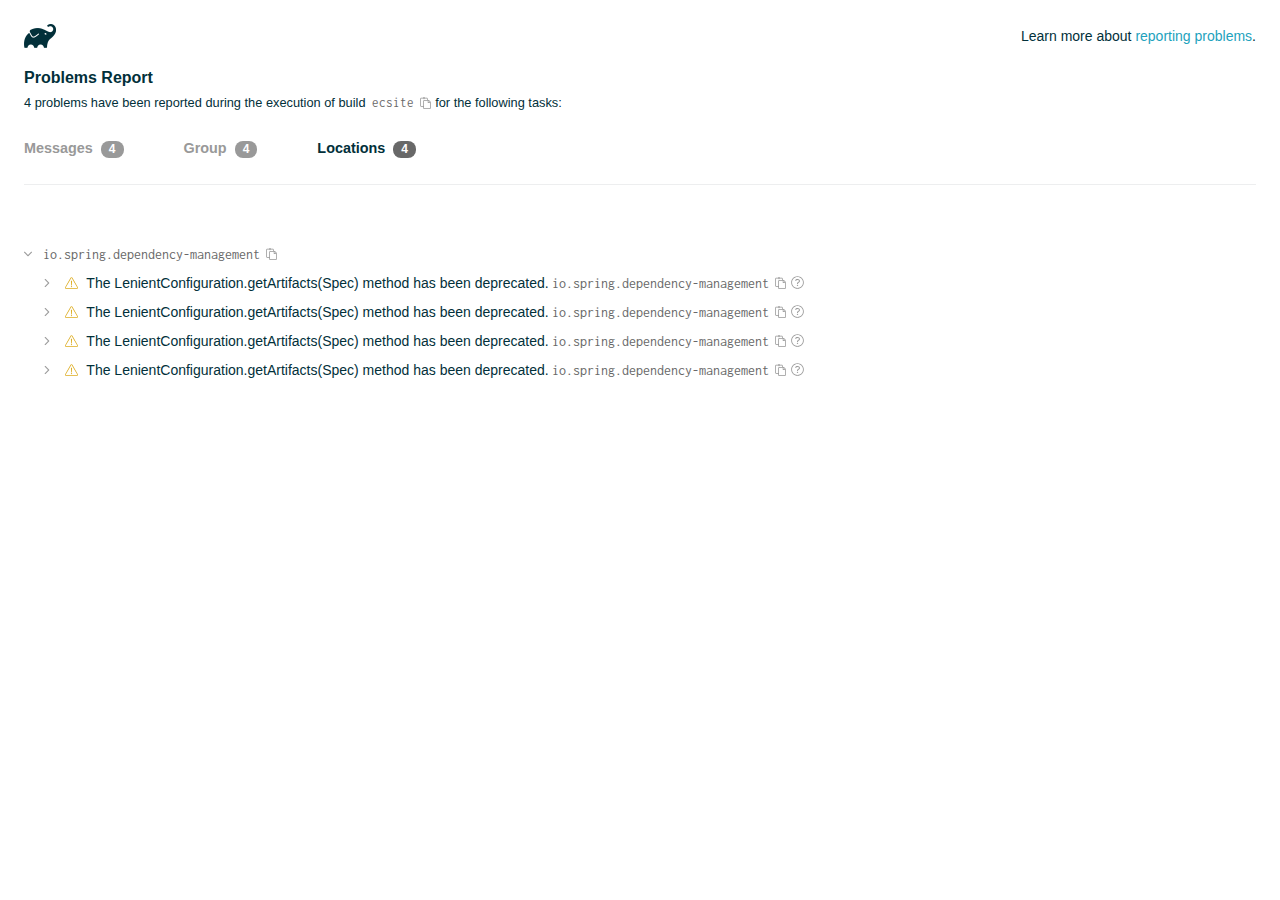
<file: build/reports/problems/problems-report.html>
<!DOCTYPE html>

<html lang="en">
<head>
    <!-- Required meta tags -->
    <meta charset="utf-8">
    <meta name="viewport" content="width=device-width, initial-scale=1, shrink-to-fit=no">

                    <style type="text/css">
                /*! normalize.css v7.0.0 | MIT License | github.com/necolas/normalize.css */
html {
    line-height: 1.15;
    -ms-text-size-adjust: 100%;
    -webkit-text-size-adjust: 100%
}

body {
    margin: 0
}

article, aside, footer, header, nav, section {
    display: block
}

h1 {
    font-size: 2em;
    margin: .67em 0
}

figcaption, figure, main {
    display: block
}

figure {
    margin: 1em 40px
}

hr {
    box-sizing: content-box;
    height: 0;
    overflow: visible
}

pre {
    font-family: monospace, monospace;
    font-size: 1em
}

a {
    background-color: transparent;
    -webkit-text-decoration-skip: objects
}

abbr[title] {
    border-bottom: none;
    text-decoration: underline;
    text-decoration: underline dotted
}

b, strong {
    font-weight: inherit
}

b, strong {
    font-weight: bolder
}

code, kbd, samp {
    font-family: monospace, monospace;
    font-size: 1em
}

dfn {
    font-style: italic
}

mark {
    background-color: #ff0;
    color: #000
}

small {
    font-size: 80%
}

sub, sup {
    font-size: 75%;
    line-height: 0;
    position: relative;
    vertical-align: baseline
}

sub {
    bottom: -.25em
}

sup {
    top: -.5em
}

audio, video {
    display: inline-block
}

audio:not([controls]) {
    display: none;
    height: 0
}

img {
    border-style: none
}

svg:not(:root) {
    overflow: hidden
}

button, input, optgroup, select, textarea {
    font-family: sans-serif;
    font-size: 100%;
    line-height: 1.15;
    margin: 0
}

button, input {
    overflow: visible
}

button, select {
    text-transform: none
}

[type=reset], [type=submit], button, html [type=button] {
    -webkit-appearance: button
}

[type=button]::-moz-focus-inner, [type=reset]::-moz-focus-inner, [type=submit]::-moz-focus-inner, button::-moz-focus-inner {
    border-style: none;
    padding: 0
}

[type=button]:-moz-focusring, [type=reset]:-moz-focusring, [type=submit]:-moz-focusring, button:-moz-focusring {
    outline: 1px dotted ButtonText
}

fieldset {
    padding: .35em .75em .625em
}

legend {
    box-sizing: border-box;
    color: inherit;
    display: table;
    max-width: 100%;
    padding: 0;
    white-space: normal
}

progress {
    display: inline-block;
    vertical-align: baseline
}

textarea {
    overflow: auto
}

[type=checkbox], [type=radio] {
    box-sizing: border-box;
    padding: 0
}

[type=number]::-webkit-inner-spin-button, [type=number]::-webkit-outer-spin-button {
    height: auto
}

[type=search] {
    -webkit-appearance: textfield;
    outline-offset: -2px
}

[type=search]::-webkit-search-cancel-button, [type=search]::-webkit-search-decoration {
    -webkit-appearance: none
}

::-webkit-file-upload-button {
    -webkit-appearance: button;
    font: inherit
}

details, menu {
    display: block
}

summary {
    display: list-item
}

canvas {
    display: inline-block
}

template {
    display: none
}

[hidden] {
    display: none
}

/* configuration cache styles */

.report-wrapper {
    margin: 0;
    padding: 0 24px;
}

.gradle-logo {
    width: 32px;
    height: 24px;
    background-image: url("[data-uri]");
    background-size: contain;
}

.header {
    display: flex;
    flex-wrap: wrap;
    position: fixed;
    top: 0;
    left: 0;
    width: 100%;
    padding: 24px 24px 0 24px;
    background-color: white;
    z-index: 1;
}

.learn-more {
    margin-left: auto;
    align-self: center;
    font-size: 0.875rem;
    font-weight: normal;
}

.title {
    display: flex;
    align-items: center;
    padding: 18px 0 24px 0;
    flex: 1 0 100%;
}

.content {
    font-size: 0.875rem;
    padding: 240px 0 48px;
    overflow-x: auto;
    white-space: nowrap;
}

.content ol:first-of-type {
    margin: 0;
}

.tree-btn {
    cursor: pointer;
    display: inline-block;
    width: 16px;
    height: 16px;
    background-size: contain;
    background-repeat: no-repeat;
    vertical-align: middle;
    margin-top: -0.2em;
}

.tree-btn.collapsed {
    background-image: url('data:image/svg+xml;utf8,<svg xmlns="http://www.w3.org/2000/svg" viewBox="0 0 192 512"><path d="M166.9 264.5l-117.8 116c-4.7 4.7-12.3 4.7-17 0l-7.1-7.1c-4.7-4.7-4.7-12.3 0-17L127.3 256 25.1 155.6c-4.7-4.7-4.7-12.3 0-17l7.1-7.1c4.7-4.7 12.3-4.7 17 0l117.8 116c4.6 4.7 4.6 12.3-.1 17z" fill="%23999999" stroke="%23999999"/></svg>');
}

.tree-btn.expanded {
    background-image: url('data:image/svg+xml;utf8,<svg xmlns="http://www.w3.org/2000/svg" viewBox="0 0 256 512"><path d="M119.5 326.9L3.5 209.1c-4.7-4.7-4.7-12.3 0-17l7.1-7.1c4.7-4.7 12.3-4.7 17 0L128 287.3l100.4-102.2c4.7-4.7 12.3-4.7 17 0l7.1 7.1c4.7 4.7 4.7 12.3 0 17L136.5 327c-4.7 4.6-12.3 4.6-17-.1z" fill="%23999999" stroke="%23999999"/></svg>');
}

ul .tree-btn {
    margin-right: 3px;
}

.leaf-icon {
    display: inline-block;
    width: 16px;
    height: 16px;
    background-image: url('data:image/svg+xml;utf8,<svg xmlns="http://www.w3.org/2000/svg" viewBox="0 0 256 512"><path d="M32 256 H224" stroke="%23999999" stroke-width="48" stroke-linecap="round"/></svg>');
    background-size: contain;
    background-repeat: no-repeat;
    vertical-align: middle;
    margin-top: -0.2em;
}

.invisible-text {
    user-select: all; /* Allow the text to be selectable */
    color: transparent; /* Hide the text */
    text-indent: -9999px; /* Move the text out of view */
    position: relative;
    white-space: pre; /* Preserve meaningful whitespace in the invisible text for copying */
}

.text-for-copy {
    display: inline-block;
}

.enum-icon {
    display: inline-block;
    width: 16px;
    height: 16px;
    background-image: url('data:image/svg+xml;utf8,<svg xmlns="http://www.w3.org/2000/svg" viewBox="0 0 1024 1024"><circle cx="512" cy="512" r="200" /></svg>');
    background-size: contain;
    background-repeat: no-repeat;
    vertical-align: middle;
    margin-inline-start: 0.5ex;
    margin-inline-end: 0.5ex;
    margin-top: -0.2em;
}

.error-icon {
    display: inline-block;
    width: 16px;
    height: 16px;
    background-image: url('data:image/svg+xml;utf8,<svg xmlns="http://www.w3.org/2000/svg" viewBox="0 0 320 512"><path d="M193.94 256L296.5 153.44l21.15-21.15c3.12-3.12 3.12-8.19 0-11.31l-22.63-22.63c-3.12-3.12-8.19-3.12-11.31 0L160 222.06 36.29 98.34c-3.12-3.12-8.19-3.12-11.31 0L2.34 120.97c-3.12 3.12-3.12 8.19 0 11.31L126.06 256 2.34 379.71c-3.12 3.12-3.12 8.19 0 11.31l22.63 22.63c3.12 3.12 8.19 3.12 11.31 0L160 289.94 262.56 392.5l21.15 21.15c3.12 3.12 8.19 3.12 11.31 0l22.63-22.63c3.12-3.12 3.12-8.19 0-11.31L193.94 256z" fill="%23FC461E" stroke="%23FC461E"/></svg>');
    background-size: contain;
    background-repeat: no-repeat;
    vertical-align: middle;
    margin-inline-start: 0.5ex;
    margin-inline-end: 0.5ex;
    margin-top: -0.2em;
}

.advice-icon {
    display: inline-block;
    width: 16px;
    height: 16px;
    background-image: url('data:image/svg+xml;utf8,<svg width="800px" height="800px" viewBox="-4.93 0 122.88 122.88" version="1.1" id="Layer_1" xmlns="http://www.w3.org/2000/svg" xmlns:xlink="http://www.w3.org/1999/xlink"  style="enable-background:new 0 0 113.01 122.88" xml:space="preserve"><g><path d="M44.13,102.06c-1.14,0.03-2.14-0.81-2.3-1.96c-0.17-1.2,0.64-2.31,1.82-2.54c-1.3-7.37-4.85-11.43-8.6-15.72 c-2.92-3.34-5.95-6.81-8.34-11.92c-2.35-5.03-3.64-10.23-3.6-15.63c0.05-5.4,1.42-10.96,4.4-16.71c0.02-0.04,0.04-0.07,0.06-0.11 l0,0c3.91-6.62,9.38-11.04,15.47-13.52c5.11-2.09,10.66-2.8,16.1-2.3c5.42,0.5,10.73,2.2,15.37,4.94 c5.9,3.49,10.75,8.67,13.42,15.21c1.44,3.54,2.42,7.49,2.54,11.82c0.12,4.31-0.62,8.96-2.61,13.88 c-2.66,6.59-6.18,10.68-9.47,14.51c-3.03,3.53-5.85,6.81-7.42,11.84c0.89,0.21,1.59,0.94,1.73,1.9c0.17,1.24-0.7,2.39-1.94,2.56 l-0.77,0.11c-0.14,1.09-0.23,2.26-0.27,3.51l0.25-0.04c1.24-0.17,2.39,0.7,2.56,1.94c0.17,1.24-0.7,2.39-1.94,2.56l-0.78,0.11 c0.01,0.15,0.02,0.3,0.03,0.45l0,0c0.07,0.88,0.08,1.73,0.03,2.54l0.13-0.02c1.25-0.15,2.38,0.74,2.54,1.98 c0.15,1.25-0.74,2.38-1.98,2.54l-1.68,0.21c-1.2,3.11-3.34,5.48-5.87,6.94c-1.74,1.01-3.67,1.59-5.61,1.71 c-1.97,0.12-3.96-0.25-5.78-1.13c-2.08-1.02-3.94-2.71-5.29-5.14c-0.65-0.33-1.13-0.97-1.23-1.75c-0.04-0.31-0.01-0.61,0.07-0.89 c-0.39-1.16-0.68-2.43-0.87-3.83l-0.07,0.01c-1.24,0.17-2.39-0.7-2.56-1.94c-0.17-1.24,0.7-2.39,1.94-2.56l0.54-0.08 C44.19,104.32,44.18,103.16,44.13,102.06L44.13,102.06z M2.18,58.86C1.01,58.89,0.04,57.98,0,56.81c-0.04-1.17,0.88-2.14,2.05-2.18 l8.7-0.3c1.17-0.04,2.14,0.88,2.18,2.05c0.04,1.17-0.88,2.14-2.05,2.18L2.18,58.86L2.18,58.86z M110.68,50.25 c1.16-0.12,2.2,0.73,2.32,1.89c0.12,1.16-0.73,2.2-1.89,2.32l-8.66,0.91c-1.16,0.12-2.2-0.73-2.32-1.89 c-0.12-1.16,0.73-2.2,1.89-2.32L110.68,50.25L110.68,50.25z M94.91,14.78c0.65-0.97,1.96-1.23,2.93-0.58 c0.97,0.65,1.23,1.96,0.58,2.93l-4.84,7.24c-0.65,0.97-1.96,1.23-2.93,0.58c-0.97-0.65-1.23-1.96-0.58-2.93L94.91,14.78 L94.91,14.78z M57.63,2.06c0.03-1.17,1-2.09,2.16-2.06c1.17,0.03,2.09,1,2.06,2.16l-0.22,8.7c-0.03,1.17-1,2.09-2.16,2.06 c-1.17-0.03-2.09-1-2.06-2.16L57.63,2.06L57.63,2.06z M13.88,15.53c-0.86-0.8-0.9-2.14-0.11-2.99c0.8-0.86,2.14-0.9,2.99-0.11 l6.37,5.94c0.86,0.8,0.9,2.14,0.11,2.99c-0.8,0.86-2.14,0.9-2.99,0.11L13.88,15.53L13.88,15.53z M47.88,96.95l18.49-2.63 c1.59-6.7,5.05-10.73,8.8-15.08c3.08-3.58,6.36-7.4,8.76-13.34c1.76-4.35,2.41-8.43,2.31-12.19c-0.1-3.75-0.96-7.21-2.24-10.34 c-2.3-5.63-6.51-10.11-11.65-13.15c-4.11-2.43-8.8-3.94-13.59-4.37c-4.77-0.44-9.64,0.19-14.13,2.02 c-5.26,2.15-9.99,5.97-13.39,11.72c-2.64,5.12-3.86,10.02-3.9,14.73c-0.04,4.74,1.11,9.33,3.2,13.8c2.13,4.56,4.97,7.8,7.69,10.92 C42.47,83.9,46.48,88.49,47.88,96.95L47.88,96.95z M65.62,99.02l-17.27,2.45c0.05,1.1,0.07,2.25,0.05,3.47l17.05-2.42 C65.47,101.29,65.52,100.12,65.62,99.02L65.62,99.02z M48.49,109.52c0.12,0.92,0.3,1.76,0.53,2.54l16.55-2.04 c0.11-0.86,0.13-1.77,0.05-2.74l0,0l0-0.02l-0.01-0.17L48.49,109.52L48.49,109.52z M51.37,116.36c0.64,0.67,1.35,1.19,2.1,1.55 c1.15,0.56,2.42,0.79,3.67,0.72c1.29-0.08,2.57-0.47,3.74-1.15c1.1-0.64,2.09-1.53,2.88-2.65L51.37,116.36L51.37,116.36z"/></g></svg>');
    background-size: contain;
    background-repeat: no-repeat;
    vertical-align: middle;
    margin-inline-start: 0.5ex;
    margin-inline-end: 0.5ex;
    margin-top: -0.2em;
}

.warning-icon {
    display: inline-block;
    width: 13px;
    height: 13px;
    background-image: url('data:image/svg+xml;utf8,<svg xmlns="http://www.w3.org/2000/svg" viewBox="0 0 576 512"><path d="M270.2 160h35.5c3.4 0 6.1 2.8 6 6.2l-7.5 196c-.1 3.2-2.8 5.8-6 5.8h-20.5c-3.2 0-5.9-2.5-6-5.8l-7.5-196c-.1-3.4 2.6-6.2 6-6.2zM288 388c-15.5 0-28 12.5-28 28s12.5 28 28 28 28-12.5 28-28-12.5-28-28-28zm281.5 52L329.6 24c-18.4-32-64.7-32-83.2 0L6.5 440c-18.4 31.9 4.6 72 41.6 72H528c36.8 0 60-40 41.5-72zM528 480H48c-12.3 0-20-13.3-13.9-24l240-416c6.1-10.6 21.6-10.7 27.7 0l240 416c6.2 10.6-1.5 24-13.8 24z" fill="%23DEAD22" stroke="%23DEAD22"/></svg>');
    background-size: contain;
    background-repeat: no-repeat;
    vertical-align: middle;
    margin-inline-start: 0.3ex;
    margin-inline-end: 1.1ex;
    margin-top: -0.1em;
}

.documentation-button {
    cursor: pointer;
    display: inline-block;
    width: 13px;
    height: 13px;
    background-image: url('data:image/svg+xml;utf8,<svg xmlns="http://www.w3.org/2000/svg" viewBox="0 0 512 512"><path d="M256 340c-15.464 0-28 12.536-28 28s12.536 28 28 28 28-12.536 28-28-12.536-28-28-28zm7.67-24h-16c-6.627 0-12-5.373-12-12v-.381c0-70.343 77.44-63.619 77.44-107.408 0-20.016-17.761-40.211-57.44-40.211-29.144 0-44.265 9.649-59.211 28.692-3.908 4.98-11.054 5.995-16.248 2.376l-13.134-9.15c-5.625-3.919-6.86-11.771-2.645-17.177C185.658 133.514 210.842 116 255.67 116c52.32 0 97.44 29.751 97.44 80.211 0 67.414-77.44 63.849-77.44 107.408V304c0 6.627-5.373 12-12 12zM256 40c118.621 0 216 96.075 216 216 0 119.291-96.61 216-216 216-119.244 0-216-96.562-216-216 0-119.203 96.602-216 216-216m0-32C119.043 8 8 119.083 8 256c0 136.997 111.043 248 248 248s248-111.003 248-248C504 119.083 392.957 8 256 8z" fill="%23999999" stroke="%23999999"/></svg>');
    background-size: contain;
    background-repeat: no-repeat;
    vertical-align: middle;
    margin-inline-start: 0.5ex;
    margin-inline-end: 0.5ex;
    margin-top: -0.2em;
}

.documentation-button::selection {
    color: transparent;
}

.documentation-button:hover {
    color: transparent;
}

.copy-button {
    cursor: pointer;
    display: inline-block;
    width: 12px;
    height: 12px;
    background-image: url('data:image/svg+xml;utf8,<svg xmlns="http://www.w3.org/2000/svg" viewBox="0 0 448 512"><path d="M433.941 193.941l-51.882-51.882A48 48 0 0 0 348.118 128H320V80c0-26.51-21.49-48-48-48h-66.752C198.643 13.377 180.858 0 160 0s-38.643 13.377-45.248 32H48C21.49 32 0 53.49 0 80v288c0 26.51 21.49 48 48 48h80v48c0 26.51 21.49 48 48 48h224c26.51 0 48-21.49 48-48V227.882a48 48 0 0 0-14.059-33.941zm-22.627 22.627a15.888 15.888 0 0 1 4.195 7.432H352v-63.509a15.88 15.88 0 0 1 7.431 4.195l51.883 51.882zM160 30c9.941 0 18 8.059 18 18s-8.059 18-18 18-18-8.059-18-18 8.059-18 18-18zM48 384c-8.822 0-16-7.178-16-16V80c0-8.822 7.178-16 16-16h66.752c6.605 18.623 24.389 32 45.248 32s38.643-13.377 45.248-32H272c8.822 0 16 7.178 16 16v48H176c-26.51 0-48 21.49-48 48v208H48zm352 96H176c-8.822 0-16-7.178-16-16V176c0-8.822 7.178-16 16-16h144v72c0 13.2 10.8 24 24 24h72v208c0 8.822-7.178 16-16 16z" fill="%23999999" stroke="%23999999"/></svg>');
    background-size: contain;
    background-repeat: no-repeat;
    vertical-align: middle;
    margin-inline-start: 0.5ex;
    margin-top: -0.2em;
}

.groups{
    display: flex;
    border-bottom: 1px solid #EDEEEF;
    flex: 1 0 100%;
}

.uncategorized {
    display: flex;
    border-top: 4px solid #EDEEEF;
    flex: 1 0 100%;
}

.group-selector {
    padding: 0 52px 24px 0;
    font-size: 0.9rem;
    font-weight: bold;
    color: #999999;
    cursor: pointer;
}

.group-selector__count {
    margin: 0 8px;
    border-radius: 8px;
    background-color: #999;
    color: #fff;
    padding: 1px 8px 2px;
    font-size: 0.75rem;
}

.group-selector--active {
    color: #02303A;
    cursor: auto;
}

.group-selector--active .group-selector__count {
    background-color: #686868;
}

.group-selector--disabled {
    cursor: not-allowed;
}

.accordion-header {
    cursor: pointer;
}

.container {
    padding-left: 0.5em;
    padding-right: 0.5em;
}

.stacktrace {
    border-radius: 4px;
    overflow-x: auto;
    padding: 0.5rem;
    margin-bottom: 0;
    min-width: 1000px;
}

/* Lato (bold, regular) */
@font-face {
    font-display: swap;
    font-family: Lato;
    font-weight: 500;
    font-style: normal;
    src: url("https://assets.gradle.com/lato/fonts/lato-semibold/lato-semibold.woff2") format("woff2"),
    url("https://assets.gradle.com/lato/fonts/lato-semibold/lato-semibold.woff") format("woff");
}

@font-face {
    font-display: swap;
    font-family: Lato;
    font-weight: bold;
    font-style: normal;
    src: url("https://assets.gradle.com/lato/fonts/lato-bold/lato-bold.woff2") format("woff2"),
    url("https://assets.gradle.com/lato/fonts/lato-bold/lato-bold.woff") format("woff");
}

* {
    -webkit-box-sizing: border-box;
    -moz-box-sizing: border-box;
    box-sizing: border-box;
}

html,
body {
    margin: 0;
    padding: 0;
}

html {
    font-family: "Lato", "Helvetica Neue", Arial, sans-serif;
    font-size: 16px;
    font-weight: 400;
    line-height: 1.5;
}

body {
    color: #02303A;
    background-color: #ffffff;
    -webkit-text-size-adjust: 100%;
    -ms-text-size-adjust: 100%;
    -webkit-font-smoothing: antialiased;
}


/* typography */
h1, h2, h3, h4, h5, h6 {
    color: #02303A;
    text-rendering: optimizeLegibility;
    margin: 0;
}

h1 {
    font-size: 1rem;
}

h2 {
    font-size: 0.9rem;
}

h3 {
    font-size: 1.125rem;
}

h4, h5, h6 {
    font-size: 0.875rem;
}

h1 code {
    font-weight: bold;
}

ul, ol, dl {
    list-style-position: outside;
    line-height: 1.6;
    padding: 0;
    margin: 0 0 0 20px;
    list-style-type: none;
}

li {
    line-height: 2;
}

a {
    color: #1DA2BD;
    text-decoration: none;
    transition: all 0.3s ease, visibility 0s;
}

a:hover {
    color: #35c1e4;
}

/* code */
code, pre {
    font-family: Inconsolata, Monaco, "Courier New", monospace;
    font-style: normal;
    font-variant-ligatures: normal;
    font-variant-caps: normal;
    font-variant-numeric: normal;
    font-variant-east-asian: normal;
    font-weight: normal;
    font-stretch: normal;
    color: #686868;
}

*:not(pre) > code {
    letter-spacing: 0;
    padding: 0.1em 0.5ex;
    text-rendering: optimizeSpeed;
    word-spacing: -0.15em;
    word-wrap: break-word;
}

pre {
    font-size: 0.75rem;
    line-height: 1.8;
    margin-top: 0;
    margin-bottom: 1.5em;
    padding: 1rem;
}

pre code {
    background-color: transparent;
    color: inherit;
    line-height: 1.8;
    font-size: 100%;
    padding: 0;
}

a code {
    color: #1BA8CB;
}

pre.code, pre.programlisting, pre.screen, pre.tt {
    background-color: #f7f7f8;
    border-radius: 4px;
    font-size: 1em;
    line-height: 1.45;
    margin-bottom: 1.25em;
    overflow-x: auto;
    padding: 1rem;
}

li em, p em {
    padding: 0 1px;
}

code em, tt em {
    text-decoration: none;
}

code + .copy-button {
    margin-inline-start: 0.2ex;
}

.java-exception {
    font-size: 0.75rem;
    padding-left: 24px;
}

.java-exception ul {
    margin: 0;
    line-height: inherit;
}

.java-exception code {
    white-space: pre;
}

.java-exception-part-toggle {
    user-select: none;
    cursor: pointer;
    border-radius: 2px;
    padding: 0.1em 0.2em;
    background: azure;
    color: #686868;
}

                </style>
    <!-- Inconsolata is used as a default monospace font in the report. -->
    <link rel="stylesheet" href="https://fonts.googleapis.com/css?family=Inconsolata:400,700" />

    <title>Gradle Configuration Cache</title>
</head>
<body>

<div id="playground"></div>

<div class="report" id="report">
    Loading...
</div>

<script type="text/javascript">
function configurationCacheProblems() { return (
// begin-report-data
{"diagnostics":[{"locations":[{"pluginId":"io.spring.dependency-management"}],"problem":[{"text":"The LenientConfiguration.getArtifacts(Spec) method has been deprecated."}],"severity":"WARNING","problemDetails":[{"text":"This is scheduled to be removed in Gradle 9.0."}],"contextualLabel":"The LenientConfiguration.getArtifacts(Spec) method has been deprecated.","documentationLink":"https://docs.gradle.org/8.11.1/userguide/upgrading_version_8.html#deprecate_filtered_configuration_file_and_filecollection_methods","problemId":[{"name":"deprecation","displayName":"Deprecation"},{"name":"the-lenientconfiguration-getartifacts-spec-method-has-been-deprecated","displayName":"The LenientConfiguration.getArtifacts(Spec) method has been deprecated."}],"solutions":[[{"text":"Use a lenient ArtifactView with a componentFilter instead."}]]},{"locations":[{"pluginId":"io.spring.dependency-management"}],"problem":[{"text":"The LenientConfiguration.getArtifacts(Spec) method has been deprecated."}],"severity":"WARNING","problemDetails":[{"text":"This is scheduled to be removed in Gradle 9.0."}],"contextualLabel":"The LenientConfiguration.getArtifacts(Spec) method has been deprecated.","documentationLink":"https://docs.gradle.org/8.11.1/userguide/upgrading_version_8.html#deprecate_filtered_configuration_file_and_filecollection_methods","problemId":[{"name":"deprecation","displayName":"Deprecation"},{"name":"the-lenientconfiguration-getartifacts-spec-method-has-been-deprecated","displayName":"The LenientConfiguration.getArtifacts(Spec) method has been deprecated."}],"solutions":[[{"text":"Use a lenient ArtifactView with a componentFilter instead."}]]},{"locations":[{"pluginId":"io.spring.dependency-management"}],"problem":[{"text":"The LenientConfiguration.getArtifacts(Spec) method has been deprecated."}],"severity":"WARNING","problemDetails":[{"text":"This is scheduled to be removed in Gradle 9.0."}],"contextualLabel":"The LenientConfiguration.getArtifacts(Spec) method has been deprecated.","documentationLink":"https://docs.gradle.org/8.11.1/userguide/upgrading_version_8.html#deprecate_filtered_configuration_file_and_filecollection_methods","problemId":[{"name":"deprecation","displayName":"Deprecation"},{"name":"the-lenientconfiguration-getartifacts-spec-method-has-been-deprecated","displayName":"The LenientConfiguration.getArtifacts(Spec) method has been deprecated."}],"solutions":[[{"text":"Use a lenient ArtifactView with a componentFilter instead."}]]},{"locations":[{"pluginId":"io.spring.dependency-management"}],"problem":[{"text":"The LenientConfiguration.getArtifacts(Spec) method has been deprecated."}],"severity":"WARNING","problemDetails":[{"text":"This is scheduled to be removed in Gradle 9.0."}],"contextualLabel":"The LenientConfiguration.getArtifacts(Spec) method has been deprecated.","documentationLink":"https://docs.gradle.org/8.11.1/userguide/upgrading_version_8.html#deprecate_filtered_configuration_file_and_filecollection_methods","problemId":[{"name":"deprecation","displayName":"Deprecation"},{"name":"the-lenientconfiguration-getartifacts-spec-method-has-been-deprecated","displayName":"The LenientConfiguration.getArtifacts(Spec) method has been deprecated."}],"solutions":[[{"text":"Use a lenient ArtifactView with a componentFilter instead."}]]}],"problemsReport":{"totalProblemCount":4,"buildName":"ecsite","requestedTasks":"","documentationLink":"https://docs.gradle.org/8.11.1/userguide/problems-report.html","documentationLinkCaption":"Problem report"}}
// end-report-data
);}
</script>
                <script type="text/javascript">
                !function(n,t){"object"==typeof exports&&"object"==typeof module?module.exports=t():"function"==typeof define&&define.amd?define([],t):"object"==typeof exports?exports["configuration-cache-report"]=t():n["configuration-cache-report"]=t()}(this,(()=>(({70:function(){void 0===ArrayBuffer.isView&&(ArrayBuffer.isView=function(n){return null!=n&&null!=n.__proto__&&n.__proto__.__proto__===Int8Array.prototype.__proto__}),void 0===Math.imul&&(Math.imul=function(n,t){return(4294901760&n)*(65535&t)+(65535&n)*(0|t)|0}),this["configuration-cache-report"]=function(n){"use strict";var t,r,i,e,u,o,f,s,c,a,h,l,_,v,d,g,w,b,p,m,k,q,y,B,C,x,j,P,I,S,z,E,T,L,N,A,M,F,D,O,R,H,$,G,U,V,Q,Z,Y,W,K,X,J,nn,tn,rn,en,un,on,fn,sn,cn,an,hn,ln,_n,vn,dn,gn,wn,bn,pn,mn,kn,qn,yn,Bn,Cn,xn,jn,Pn,In,Sn,zn=Math.imul,En=ArrayBuffer.isView;function Tn(n,t){if(!(t>=0))throw ou(re("Requested element count "+t+" is less than zero."));return function(n,t){if(!(t>=0))throw ou(re("Requested element count "+t+" is less than zero."));if(0===t)return bt();if(t>=n.length)return An(n);if(1===t)return dr(n[0]);var r=0,i=Lr(),e=0,u=n.length;n:for(;e<u;){var o=n[e];if(e=e+1|0,i.d(o),(r=r+1|0)===t)break n}return i}(n,Wn(n.length-t|0,0))}function Ln(n){return n.length-1|0}function Nn(n,t){if(null==t){var r=0,i=n.length-1|0;if(r<=i)do{var e=r;if(r=r+1|0,null==n[e])return e}while(r<=i)}else{var u=0,o=n.length-1|0;if(u<=o)do{var f=u;if(u=u+1|0,ue(t,n[f]))return f}while(u<=o)}return-1}function An(n){switch(n.length){case 0:return bt();case 1:return dr(n[0]);default:return function(n){return Nr(function(n){return new qt(n,!1)}(n))}(n)}}function Mn(n,t,r,i,e,u,o){return t=t===A?", ":t,r=r===A?"":r,i=i===A?"":i,e=e===A?-1:e,u=u===A?"...":u,o=o===A?null:o,Fn(n,wi(),t,r,i,e,u,o).toString()}function Fn(n,t,r,i,e,u,o,f){r=r===A?", ":r,i=i===A?"":i,e=e===A?"":e,u=u===A?-1:u,o=o===A?"...":o,f=f===A?null:f,t.e(i);var s=0,c=n.f();n:for(;c.g();){var a=c.h();if((s=s+1|0)>1&&t.e(r),!(u<0||s<=u))break n;Vt(t,a,f)}return u>=0&&s>u&&t.e(o),t.e(e),t}function Dn(n){if(n.i())throw pu("List is empty.");return n.j(0)}function On(n){return new Zn(n)}function Rn(n){if(Ge(n,Ei)){var t;switch(n.k()){case 0:t=bt();break;case 1:t=dr(Ge(n,zi)?n.j(0):n.f().h());break;default:t=$n(n)}return t}return pt(Un(n))}function Hn(n){if(Ge(n,Ei)&&n.k()<=1)return Rn(n);var t=Un(n);return function(n){var t=(n.k()/2|0)-1|0;if(t<0)return hr();var r=mt(n),i=0;if(i<=t)do{var e=i;i=i+1|0;var u=n.j(e);n.f4(e,n.j(r)),n.f4(r,u),r=r-1|0}while(e!==t)}(t),t}function $n(n){return Nr(n)}function Gn(n,t){if(!(t>=0))throw ou(re("Requested element count "+t+" is less than zero."));if(0===t)return bt();var r=n.k();if(t>=r)return Rn(n);if(1===t)return dr(Vn(n));var i=Lr();if(Ge(n,hi)){var e=r-t|0;if(e<r)do{var u=e;e=e+1|0,i.d(n.j(u))}while(e<r)}else for(var o=n.l(r-t|0);o.g();){var f=o.h();i.d(f)}return i}function Un(n){return Ge(n,Ei)?$n(n):Qn(n,Tr())}function Vn(n){if(n.i())throw pu("List is empty.");return n.j(mt(n))}function Qn(n,t){for(var r=n.f();r.g();){var i=r.h();t.d(i)}return t}function Zn(n){this.n_1=n}function Yn(n,t){return n>t?t:n}function Wn(n,t){return n<t?t:n}function Kn(n,t){return Gt().q(n,t,-1)}function Xn(n,t){return new zt(n,t)}function Jn(n){var t=n.f();if(!t.g())return bt();var r=t.h();if(!t.g())return dr(r);var i=Tr();for(i.d(r);t.g();)i.d(t.h());return i}function nt(n){this.r_1=n}function tt(n,t){this.s_1=n,this.t_1=t}function rt(){}function it(n){this.x_1=n,this.w_1=0}function et(n,t){this.a1_1=n,it.call(this,n),ot().b1(t,this.a1_1.k()),this.w_1=t}function ut(){t=this}function ot(){return null==t&&new ut,t}function ft(){ot(),rt.call(this)}function st(n){this.h1_1=n}function ct(n,t){return t===n?"(this Map)":Di(t)}function at(n,t){var r;n:{for(var i=n.o().f();i.g();){var e=i.h();if(ue(e.j1(),t)){r=e;break n}}r=null}return r}function ht(){r=this}function lt(){return null==r&&new ht,r}function _t(n){this.q1_1=n,rt.call(this)}function vt(){lt(),this.n1_1=null,this.o1_1=null}function dt(){i=this}function gt(){return null==i&&new dt,i}function wt(n){return n.length>0?Je(n):bt()}function bt(){return null==e&&new kt,e}function pt(n){switch(n.k()){case 0:return bt();case 1:return dr(n.j(0));default:return n}}function mt(n){return n.k()-1|0}function kt(){e=this,this.z1_1=new ve(-1478467534,-1720727600)}function qt(n,t){this.b2_1=n,this.c2_1=t}function yt(){u=this}function Bt(){return null==u&&new yt,u}function Ct(n,t){return Ge(n,Ei)?n.k():t}function xt(n,t){if(Ge(t,Ei))return n.m(t);for(var r=!1,i=t.f();i.g();){var e=i.h();n.d(e)&&(r=!0)}return r}function jt(){}function Pt(n,t){this.h2_1=n,this.g2_1=n.i2_1.l(function(n,t){if(!(0<=t&&t<=n.k()))throw su("Position index "+t+" must be in range ["+De(0,n.k())+"].");return n.k()-t|0}(n,t))}function It(n){ft.call(this),this.i2_1=n}function St(n){this.k2_1=n,this.j2_1=n.l2_1.f()}function zt(n,t){this.l2_1=n,this.m2_1=t}function Et(n){for(;n.n2_1.g();){var t=n.n2_1.h();if(n.q2_1.t2_1(t)===n.q2_1.s2_1)return n.p2_1=t,n.o2_1=1,hr()}n.o2_1=0}function Tt(n){this.q2_1=n,this.n2_1=n.r2_1.f(),this.o2_1=-1,this.p2_1=null}function Lt(n,t,r){t=t===A||t,this.r2_1=n,this.s2_1=t,this.t2_1=r}function Nt(){return null==o&&new At,o}function At(){o=this,this.u2_1=new ve(1993859828,793161749)}function Mt(n,t,r){return Ft(Ft(n,r)-Ft(t,r)|0,r)}function Ft(n,t){var r=n%t|0;return r>=0?r:r+t|0}function Dt(){f=this,this.p_1=new Rt(1,0)}function Ot(){return null==f&&new Dt,f}function Rt(n,t){Ot(),Ut.call(this,n,t,1)}function Ht(n,t,r){jt.call(this),this.d3_1=r,this.e3_1=t,this.f3_1=this.d3_1>0?n<=t:n>=t,this.g3_1=this.f3_1?n:this.e3_1}function $t(){s=this}function Gt(){return null==s&&new $t,s}function Ut(n,t,r){if(Gt(),0===r)throw ou("Step must be non-zero.");if(r===_r().MIN_VALUE)throw ou("Step must be greater than Int.MIN_VALUE to avoid overflow on negation.");this.z2_1=n,this.a3_1=function(n,t,r){var i;if(r>0)i=n>=t?t:t-Mt(t,n,r)|0;else{if(!(r<0))throw ou("Step is zero.");i=n<=t?t:t+Mt(n,t,0|-r)|0}return i}(n,t,r),this.b3_1=r}function Vt(n,t,r){null!=r?n.e(r(t)):null==t||Qe(t)?n.e(t):t instanceof Si?n.i3(t.h3_1):n.e(Di(t))}function Qt(n,t,r){if(n===t)return!0;if(!(r=r!==A&&r))return!1;var i=pi(n),e=pi(t);return i===e||ue(new Si(Qi(ji(i).toLowerCase(),0)),new Si(Qi(ji(e).toLowerCase(),0)))}function Zt(n){return Yi(n)-1|0}function Yt(n,t,r,i){return r=r===A?0:r,(i=i!==A&&i)||"string"!=typeof n?Wt(n,t,r,Yi(n),i):n.indexOf(t,r)}function Wt(n,t,r,i,e,u){var o=(u=u!==A&&u)?Kn(Yn(r,Zt(n)),Wn(i,0)):De(Wn(r,0),Yn(i,Yi(n)));if("string"==typeof n&&"string"==typeof t){var f=o.z2_1,s=o.a3_1,c=o.b3_1;if(c>0&&f<=s||c<0&&s<=f)do{var a=f;if(f=f+c|0,Ci(t,0,n,a,Yi(t),e))return a}while(a!==s)}else{var h=o.z2_1,l=o.a3_1,_=o.b3_1;if(_>0&&h<=l||_<0&&l<=h)do{var v=h;if(h=h+_|0,nr(t,0,n,v,Yi(t),e))return v}while(v!==l)}return-1}function Kt(n){var t=0,r=Yi(n)-1|0,i=!1;n:for(;t<=r;){var e=mi(Qi(n,i?r:t));if(i){if(!e)break n;r=r-1|0}else e?t=t+1|0:i=!0}return Wi(n,t,r+1|0)}function Xt(n,t){return re(Wi(n,t.y2(),t.c3()+1|0))}function Jt(n,t,r,i,e){r=r===A?0:r,i=i!==A&&i,tr(e=e===A?0:e);var u,o,f=Je(t);return new er(n,r,e,(u=f,o=i,function(n,t){var r=function(n,t,r,i){if(!i&&1===t.k()){var e=function(n){if(Ge(n,zi))return function(n){var t;switch(n.k()){case 0:throw pu("List is empty.");case 1:t=n.j(0);break;default:throw ou("List has more than one element.")}return t}(n);var t=n.f();if(!t.g())throw pu("Collection is empty.");var r=t.h();if(t.g())throw ou("Collection has more than one element.");return r}(t),u=Yt(n,e,r);return u<0?null:or(u,e)}var o=De(Wn(r,0),Yi(n));if("string"==typeof n){var f=o.z2_1,s=o.a3_1,c=o.b3_1;if(c>0&&f<=s||c<0&&s<=f)do{var a,h=f;f=f+c|0;n:{for(var l=t.f();l.g();){var _=l.h();if(Ci(_,0,n,h,_.length,i)){a=_;break n}}a=null}if(null!=a)return or(h,a)}while(h!==s)}else{var v=o.z2_1,d=o.a3_1,g=o.b3_1;if(g>0&&v<=d||g<0&&d<=v)do{var w,b=v;v=v+g|0;n:{for(var p=t.f();p.g();){var m=p.h();if(nr(m,0,n,b,m.length,i)){w=m;break n}}w=null}if(null!=w)return or(b,w)}while(b!==d)}return null}(n,u,t,o);return null==r?null:or(r.t3_1,r.u3_1.length)}))}function nr(n,t,r,i,e,u){if(i<0||t<0||t>(Yi(n)-e|0)||i>(Yi(r)-e|0))return!1;var o=0;if(o<e)do{var f=o;if(o=o+1|0,!Qt(Qi(n,t+f|0),Qi(r,i+f|0),u))return!1}while(o<e);return!0}function tr(n){if(!(n>=0))throw ou(re("Limit must be non-negative, but was "+n))}function rr(n){if(n.l3_1<0)n.j3_1=0,n.m3_1=null;else{var t;if(n.o3_1.r3_1>0?(n.n3_1=n.n3_1+1|0,t=n.n3_1>=n.o3_1.r3_1):t=!1,t||n.l3_1>Yi(n.o3_1.p3_1))n.m3_1=De(n.k3_1,Zt(n.o3_1.p3_1)),n.l3_1=-1;else{var r=n.o3_1.s3_1(n.o3_1.p3_1,n.l3_1);if(null==r)n.m3_1=De(n.k3_1,Zt(n.o3_1.p3_1)),n.l3_1=-1;else{var i=r.v3(),e=r.w3();n.m3_1=function(n,t){return t<=_r().MIN_VALUE?Ot().p_1:De(n,t-1|0)}(n.k3_1,i),n.k3_1=i+e|0,n.l3_1=n.k3_1+(0===e?1:0)|0}}n.j3_1=1}}function ir(n){this.o3_1=n,this.j3_1=-1,this.k3_1=function(n,t,r){if(0>r)throw ou("Cannot coerce value to an empty range: maximum "+r+" is less than minimum 0.");return n<0?0:n>r?r:n}(n.q3_1,0,Yi(n.p3_1)),this.l3_1=this.k3_1,this.m3_1=null,this.n3_1=0}function er(n,t,r,i){this.p3_1=n,this.q3_1=t,this.r3_1=r,this.s3_1=i}function ur(n,t){this.t3_1=n,this.u3_1=t}function or(n,t){return new ur(n,t)}function fr(){}function sr(){}function cr(){}function ar(){c=this}function hr(){return null==c&&new ar,c}function lr(){a=this,this.MIN_VALUE=-2147483648,this.MAX_VALUE=2147483647,this.SIZE_BYTES=4,this.SIZE_BITS=32}function _r(){return null==a&&new lr,a}function vr(n){for(var t=[],r=n.f();r.g();)t.push(r.h());return t}function dr(n){return 0===(t=[n]).length?Tr():Nr(new qt(t,!0));var t}function gr(n){return n<0&&function(){throw ku("Index overflow has happened.")}(),n}function wr(n){return void 0!==n.toArray?n.toArray():vr(n)}function br(n){return function(n,t){for(var r=0,i=n.length;r<i;){var e=n[r];r=r+1|0,t.d(e)}return t}(t=[n],(r=t.length,i=se(fe(Qr)),function(n,t,r){Sr.call(r),Qr.call(r),r.y5_1=function(n){return Gr(n,0,se(fe(Ur)))}(n)}(r,0,i),i));var t,r,i}function pr(){rt.call(this)}function mr(n){this.j4_1=n,this.h4_1=0,this.i4_1=-1}function kr(n,t){this.n4_1=n,mr.call(this,n),ot().b1(t,this.n4_1.k()),this.h4_1=t}function qr(){pr.call(this),this.o4_1=0}function yr(n){this.r4_1=n}function Br(n){this.s4_1=n}function Cr(n,t){this.t4_1=n,this.u4_1=t}function xr(){Sr.call(this)}function jr(n){this.x4_1=n,Sr.call(this)}function Pr(n){this.e5_1=n,pr.call(this)}function Ir(){vt.call(this),this.c5_1=null,this.d5_1=null}function Sr(){pr.call(this)}function zr(){h=this;var n=Lr();n.c_1=!0,this.i5_1=n}function Er(){return null==h&&new zr,h}function Tr(){return n=se(fe(Mr)),t=[],Mr.call(n,t),n;var n,t}function Lr(n){return t=se(fe(Mr)),r=[],Mr.call(t,r),t;var t,r}function Nr(n){return function(n,t){var r;return r=wr(n),Mr.call(t,r),t}(n,se(fe(Mr)))}function Ar(n,t){return ot().e1(t,n.k()),t}function Mr(n){Er(),qr.call(this),this.b_1=n,this.c_1=!1}function Fr(n,t,r,i,e){if(r===i)return n;var u=(r+i|0)/2|0,o=Fr(n,t,r,u,e),f=Fr(n,t,u+1|0,i,e),s=o===t?n:t,c=r,a=u+1|0,h=r;if(h<=i)do{var l=h;if(h=h+1|0,c<=u&&a<=i){var _=o[c],v=f[a];e.compare(_,v)<=0?(s[l]=_,c=c+1|0):(s[l]=v,a=a+1|0)}else c<=u?(s[l]=o[c],c=c+1|0):(s[l]=f[a],a=a+1|0)}while(l!==i);return s}function Dr(n,t){return(3&n)-(3&t)|0}function Or(){_=this}function Rr(n){this.n5_1=n,xr.call(this)}function Hr(n){return function(n,t){Ir.call(t),Ur.call(t),t.t5_1=n,t.u5_1=n.w5()}(new Xr((null==_&&new Or,_)),n),n}function $r(){return Hr(se(fe(Ur)))}function Gr(n,t,r){if(Hr(r),!(n>=0))throw ou(re("Negative initial capacity: "+n));if(!(t>=0))throw ou(re("Non-positive load factor: "+t));return r}function Ur(){this.v5_1=null}function Vr(n,t){return Sr.call(t),Qr.call(t),t.y5_1=n,t}function Qr(){}function Zr(n,t){var r=Wr(n,n.h6_1.m5(t));if(null==r)return null;var i=r;if(null!=i&&Ue(i))return Yr(i,n,t);var e=i;return n.h6_1.l5(e.j1(),t)?e:null}function Yr(n,t,r){var i;n:{for(var e=0,u=n.length;e<u;){var o=n[e];if(e=e+1|0,t.h6_1.l5(o.j1(),r)){i=o;break n}}i=null}return i}function Wr(n,t){var r=n.i6_1[t];return void 0===r?null:r}function Kr(n){this.g6_1=n,this.z5_1=-1,this.a6_1=Object.keys(n.i6_1),this.b6_1=-1,this.c6_1=null,this.d6_1=!1,this.e6_1=-1,this.f6_1=null}function Xr(n){this.h6_1=n,this.i6_1=this.k6(),this.j6_1=0}function Jr(){}function ni(n){this.n6_1=n,this.l6_1=null,this.m6_1=null,this.m6_1=this.n6_1.y6_1.v6_1}function ti(){v=this;var n,t=(oi(0,0,n=se(fe(fi))),n);t.x6_1=!0,this.e7_1=t}function ri(){return null==v&&new ti,v}function ii(n,t,r){this.d7_1=n,Cr.call(this,t,r),this.b7_1=null,this.c7_1=null}function ei(n){this.y6_1=n,xr.call(this)}function ui(){return Hr(n=se(fe(fi))),fi.call(n),n.w6_1=$r(),n;var n}function oi(n,t,r){return Gr(n,t,r),fi.call(r),r.w6_1=$r(),r}function fi(){ri(),this.v6_1=null,this.x6_1=!1}function si(){d=this;var n=ci(0),t=n.y5_1;(t instanceof fi?t:le()).j5(),this.f7_1=n}function ci(n){return function(n,t){return function(n,t,r){Vr(function(n,t){return oi(n,t,se(fe(fi)))}(n,t),r),ai.call(r)}(n,0,t),t}(n,se(fe(ai)))}function ai(){null==d&&new si}function hi(){}function li(){}function _i(n){li.call(this),this.k7_1=n}function vi(){di.call(this)}function di(){li.call(this),this.m7_1=""}function gi(){if(!w){w=!0;var n="undefined"!=typeof process&&process.versions&&!!process.versions.node;g=n?new _i(process.stdout):new vi}}function wi(){return n=se(fe(bi)),bi.call(n,""),n;var n}function bi(n){this.o7_1=void 0!==n?n:""}function pi(n){var t=ji(n).toUpperCase();return t.length>1?n:Qi(t,0)}function mi(n){return function(n){return 9<=n&&n<=13||28<=n&&n<=32||160===n||n>4096&&(5760===n||8192<=n&&n<=8202||8232===n||8233===n||8239===n||8287===n||12288===n)}(n)}function ki(){b=this,this.q7_1=new RegExp("[\\\\^$*+?.()|[\\]{}]","g"),this.r7_1=new RegExp("[\\\\$]","g"),this.s7_1=new RegExp("\\$","g")}function qi(){return null==b&&new ki,b}function yi(n,t){qi(),this.v7_1=n,this.w7_1=function(n){if(Ge(n,Ei)){var t;switch(n.k()){case 0:t=Nt();break;case 1:t=br(Ge(n,zi)?n.j(0):n.f().h());break;default:t=Qn(n,ci(n.k()))}return t}return function(n){switch(n.k()){case 0:return Nt();case 1:return br(n.f().h());default:return n}}(Qn(n,(r=se(fe(ai)),Vr(ui(),r),ai.call(r),r)));var r}(t),this.x7_1=new RegExp(n,Mn(t,"","gu",A,A,A,Bi)),this.y7_1=null,this.z7_1=null}function Bi(n){return n.d8_1}function Ci(n,t,r,i,e,u){return nr(n,t,r,i,e,u=u!==A&&u)}function xi(n,t){return n-t|0}function ji(n){return String.fromCharCode(n)}function Pi(){p=this,this.e8_1=0,this.f8_1=65535,this.g8_1=55296,this.h8_1=56319,this.i8_1=56320,this.j8_1=57343,this.k8_1=55296,this.l8_1=57343,this.m8_1=2,this.n8_1=16}function Ii(){return null==p&&new Pi,p}function Si(n){Ii(),this.h3_1=n}function zi(){}function Ei(){}function Ti(){}function Li(){}function Ni(){}function Ai(){}function Mi(){m=this}function Fi(n,t){null==m&&new Mi,this.p8_1=n,this.q8_1=t}function Di(n){var t=null==n?null:re(n);return null==t?"null":t}function Oi(n){return new Ri(n)}function Ri(n){this.t8_1=n,this.s8_1=0}function Hi(){return Vi(),k}function $i(){return Vi(),q}function Gi(){return Vi(),y}function Ui(){return Vi(),B}function Vi(){x||(x=!0,k=new ArrayBuffer(8),q=new Float64Array(Hi()),new Float32Array(Hi()),y=new Int32Array(Hi()),$i()[0]=-1,B=0!==Gi()[0]?1:0,C=1-Ui()|0)}function Qi(n,t){var r;if(Zi(n)){var i,e=n.charCodeAt(t);if(Ii(),e<0?i=!0:(Ii(),i=e>65535),i)throw ou("Invalid Char code: "+e);r=Fe(e)}else r=n.y3(t);return r}function Zi(n){return"string"==typeof n}function Yi(n){return Zi(n)?n.length:n.x3()}function Wi(n,t,r){return Zi(n)?n.substring(t,r):n.z3(t,r)}function Ki(n){return re(n)}function Xi(n,t){var r;switch(typeof n){case"number":r="number"==typeof t?Ji(n,t):t instanceof ve?Ji(n,t.w8()):ne(n,t);break;case"string":case"boolean":r=ne(n,t);break;default:r=function(n,t){return n.a4(t)}(n,t)}return r}function Ji(n,t){var r;if(n<t)r=-1;else if(n>t)r=1;else if(n===t){var i;if(0!==n)i=0;else{var e=1/n;i=e===1/t?0:e<0?-1:1}r=i}else r=n!=n?t!=t?0:1:-1;return r}function ne(n,t){return n<t?-1:n>t?1:0}function te(n){if(!("kotlinHashCodeValue$"in n)){var t=4294967296*Math.random()|0,r=new Object;r.value=t,r.enumerable=!1,Object.defineProperty(n,"kotlinHashCodeValue$",r)}return n.kotlinHashCodeValue$}function re(n){return null==n?"null":function(n){return!!He(n)||En(n)}(n)?"[...]":n.toString()}function ie(n){if(null==n)return 0;var t;switch(typeof n){case"object":t="function"==typeof n.hashCode?n.hashCode():te(n);break;case"function":t=te(n);break;case"number":t=function(n){return Vi(),(0|n)===n?Me(n):($i()[0]=n,zn(Gi()[(Vi(),C)],31)+Gi()[Ui()]|0)}(n);break;case"boolean":t=n?1:0;break;default:t=ee(String(n))}return t}function ee(n){var t=0,r=0,i=n.length-1|0;if(r<=i)do{var e=r;r=r+1|0;var u=n.charCodeAt(e);t=zn(t,31)+u|0}while(e!==i);return t}function ue(n,t){return null==n?null==t:null!=t&&("object"==typeof n&&"function"==typeof n.equals?n.equals(t):n!=n?t!=t:"number"==typeof n&&"number"==typeof t?n===t&&(0!==n||1/n==1/t):n===t)}function oe(n,t){null!=Error.captureStackTrace?Error.captureStackTrace(n,t):n.stack=(new Error).stack}function fe(n){return n.prototype}function se(n){return Object.create(n)}function ce(n,t,r){Error.call(n),function(n,t,r){var i=Ke(Object.getPrototypeOf(n));if(!(1&i)){var e;if(null==t){var u;if(null!==t){var o=null==r?null:r.toString();u=null==o?A:o}else u=A;e=u}else e=t;n.message=e}2&i||(n.cause=r),n.name=Object.getPrototypeOf(n).constructor.name}(n,t,r)}function ae(n){var t;return null==n?function(){throw xu()}():t=n,t}function he(){throw Pu()}function le(){throw Su()}function _e(){j=this,this.x8_1=new ve(0,-2147483648),this.y8_1=new ve(-1,2147483647),this.z8_1=8,this.a9_1=64}function ve(n,t){null==j&&new _e,cr.call(this),this.u8_1=n,this.v8_1=t}function de(){return Ae(),P}function ge(){return Ae(),I}function we(){return Ae(),S}function be(){return Ae(),E}function pe(){return Ae(),T}function me(n,t){if(Ae(),Ce(n,t))return 0;var r=Pe(n),i=Pe(t);return r&&!i?-1:!r&&i?1:Pe(qe(n,t))?-1:1}function ke(n,t){Ae();var r=n.v8_1>>>16|0,i=65535&n.v8_1,e=n.u8_1>>>16|0,u=65535&n.u8_1,o=t.v8_1>>>16|0,f=65535&t.v8_1,s=t.u8_1>>>16|0,c=0,a=0,h=0,l=0;return c=(c=c+((a=(a=a+((h=(h=h+((l=l+(u+(65535&t.u8_1)|0)|0)>>>16|0)|0)+(e+s|0)|0)>>>16|0)|0)+(i+f|0)|0)>>>16|0)|0)+(r+o|0)|0,new ve((h&=65535)<<16|(l&=65535),(c&=65535)<<16|(a&=65535))}function qe(n,t){return Ae(),ke(n,t.e9())}function ye(n,t){if(Ae(),Ie(n))return de();if(Ie(t))return de();if(Ce(n,be()))return Se(t)?be():de();if(Ce(t,be()))return Se(n)?be():de();if(Pe(n))return Pe(t)?ye(ze(n),ze(t)):ze(ye(ze(n),t));if(Pe(t))return ze(ye(n,ze(t)));if(Ee(n,pe())&&Ee(t,pe()))return Te(Be(n)*Be(t));var r=n.v8_1>>>16|0,i=65535&n.v8_1,e=n.u8_1>>>16|0,u=65535&n.u8_1,o=t.v8_1>>>16|0,f=65535&t.v8_1,s=t.u8_1>>>16|0,c=65535&t.u8_1,a=0,h=0,l=0,_=0;return l=l+((_=_+zn(u,c)|0)>>>16|0)|0,_&=65535,h=(h=h+((l=l+zn(e,c)|0)>>>16|0)|0)+((l=(l&=65535)+zn(u,s)|0)>>>16|0)|0,l&=65535,a=(a=(a=a+((h=h+zn(i,c)|0)>>>16|0)|0)+((h=(h&=65535)+zn(e,s)|0)>>>16|0)|0)+((h=(h&=65535)+zn(u,f)|0)>>>16|0)|0,h&=65535,a=a+(((zn(r,c)+zn(i,s)|0)+zn(e,f)|0)+zn(u,o)|0)|0,new ve(l<<16|_,(a&=65535)<<16|h)}function Be(n){return Ae(),4294967296*n.v8_1+function(n){return Ae(),n.u8_1>=0?n.u8_1:4294967296+n.u8_1}(n)}function Ce(n,t){return Ae(),n.v8_1===t.v8_1&&n.u8_1===t.u8_1}function xe(n,t){if(Ae(),t<2||36<t)throw _u("radix out of range: "+t);if(Ie(n))return"0";if(Pe(n)){if(Ce(n,be())){var r=je(t),i=n.d9(r),e=qe(ye(i,r),n).g9();return xe(i,t)+e.toString(t)}return"-"+xe(ze(n),t)}for(var u=2===t?31:t<=10?9:t<=21?7:t<=35?6:5,o=Te(Math.pow(t,u)),f=n,s="";;){var c=f.d9(o),a=qe(f,ye(c,o)).g9().toString(t);if(Ie(f=c))return a+s;for(;a.length<u;)a="0"+a;s=a+s}}function je(n){return Ae(),new ve(n,n<0?-1:0)}function Pe(n){return Ae(),n.v8_1<0}function Ie(n){return Ae(),0===n.v8_1&&0===n.u8_1}function Se(n){return Ae(),!(1&~n.u8_1)}function ze(n){return Ae(),n.e9()}function Ee(n,t){return Ae(),me(n,t)<0}function Te(n){if(Ae(),(t=n)!=t)return de();if(n<=-0x8000000000000000)return be();if(n+1>=0x8000000000000000)return Ae(),z;if(n<0)return ze(Te(-n));var t,r=4294967296;return new ve(n%r|0,n/r|0)}function Le(n,t){return Ae(),me(n,t)>0}function Ne(n,t){return Ae(),me(n,t)>=0}function Ae(){L||(L=!0,P=je(0),I=je(1),S=je(-1),z=new ve(-1,2147483647),E=new ve(0,-2147483648),T=je(16777216))}function Me(n){return n instanceof ve?n.g9():function(n){return n>2147483647?2147483647:n<-2147483648?-2147483648:0|n}(n)}function Fe(n){var t;return t=function(n){return n<<16>>16}(Me(n)),function(n){return 65535&n}(t)}function De(n,t){return new Rt(n,t)}function Oe(n,t,r,i){return Re("class",n,t,r,i,null)}function Re(n,t,r,i,e,u){return{kind:n,simpleName:t,associatedObjectKey:r,associatedObjects:i,suspendArity:e,$kClass$:A,iid:u}}function He(n){return Array.isArray(n)}function $e(n,t,r,i,e,u,o,f){null!=i&&(n.prototype=Object.create(i.prototype),n.prototype.constructor=n);var s=r(t,u,o,null==f?[]:f);n.$metadata$=s,null!=e&&((null!=s.iid?n:n.prototype).$imask$=function(n){for(var t=1,r=[],i=0,e=n.length;i<e;){var u=n[i];i=i+1|0;var o=t,f=u.prototype.$imask$,s=null==f?u.$imask$:f;null!=s&&(r.push(s),o=s.length);var c=u.$metadata$.iid,a=null==c?null:(l=void 0,v=1<<(31&(h=c)),(l=new Int32Array(1+(h>>5)|0))[_=h>>5]=l[_]|v,l);null!=a&&(r.push(a),o=Math.max(o,a.length)),o>t&&(t=o)}var h,l,_,v;return function(n,t){for(var r=0,i=new Int32Array(n);r<n;){for(var e=r,u=0,o=0,f=t.length;o<f;){var s=t[o];o=o+1|0,e<s.length&&(u|=s[e])}i[e]=u,r=r+1|0}return i}(t,r)}(e))}function Ge(n,t){return function(n,t){var r=n.$imask$;return null!=r&&function(n,t){var r=t>>5;if(r>n.length)return!1;var i=1<<(31&t);return!!(n[r]&i)}(r,t)}(n,t.$metadata$.iid)}function Ue(n){return!!He(n)&&!n.$type$}function Ve(n){var t;switch(typeof n){case"string":case"number":case"boolean":case"function":t=!0;break;default:t=n instanceof Object}return t}function Qe(n){return"string"==typeof n||Ge(n,fr)}function Ze(n,t,r,i){return Re("interface",n,t,r,i,(null==N&&(N=0),N=Ye()+1|0,Ye()))}function Ye(){if(null!=N)return N;!function(){throw Eu("lateinit property iid has not been initialized")}()}function We(n,t,r,i){return Re("object",n,t,r,i,null)}function Ke(n){var t=n.constructor,r=null==t?null:t.$metadata$,i=null==r?null:r.errorInfo;if(null!=i)return i;var e,u=0;if(Xe(n,"message")&&(u|=1),Xe(n,"cause")&&(u|=2),3!==u){var o=(e=n,Object.getPrototypeOf(e));o!=Error.prototype&&(u|=Ke(o))}return null!=r&&(r.errorInfo=u),u}function Xe(n,t){return n.hasOwnProperty(t)}function Je(n){return new Mr(n)}function nu(n,t,r){for(var i=new Int32Array(r),e=0,u=0,o=0,f=0,s=n.length;f<s;){var c=Qi(n,f);f=f+1|0;var a=t[c];if(u|=(31&a)<<o,a<32){var h=e;e=h+1|0,i[h]=u,u=0,o=0}else o=o+5|0}return i}function tu(n,t){for(var r=0,i=n.length-1|0,e=-1,u=0;r<=i;)if(t>(u=n[e=(r+i|0)/2|0]))r=e+1|0;else{if(t===u)return e;i=e-1|0}return e-(t<u?1:0)|0}function ru(){M=this;var n="ABCDEFGHIJKLMNOPQRSTUVWXYZabcdefghijklmnopqrstuvwxyz0123456789+/",t=new Int32Array(128),r=0,i=Yi(n)-1|0;if(r<=i)do{var e=r;r=r+1|0,t[Qi(n,e)]=e}while(r<=i);var u=nu("[base64]/DxENVNU+B9zCwBwBPPCkDPNnBPqDYY1R8B7FkFgTgwGgwUwmBgKwBuBScmEP/BPPPPPPrBP8B7F1B/ErBqC6B7BiBmBfQsBUwCw/KwqIwLwETPcPjQgJxFgBlBsD",t,222),o=new Int32Array(u.length),f=0,s=u.length-1|0;if(f<=s)do{var c=f;f=f+1|0,o[c]=0===c?u[c]:o[c-1|0]+u[c]|0}while(f<=s);this.h9_1=o,this.i9_1=nu("[base64]/BPPPPPPBPf4FrBjEhBpC3B5BKaWPrBOwCk/KsCuLqDHPbPxPsFtEaaqDL",t,222),this.j9_1=nu("[base64]//v+85BkwvoIsgoyI4yguI0whiwEowri4CoghsJowgqYowgm4DkwgsY/nwnzPowhmYkg6wI8yggZswikwHgxgmIoxgqYkwgk4DkxgmIkgoioBsgssoBgzgyI8g9gL8g9kI0wgwJoxgkoC0wgioFkw/[base64]//3q16B///q1qBH/qlqq9Bholqq9B1i00a1q10qD1op1HkwmigEigiy6Cptogq1Bixo1kDq7/j00B2qgoBWGFm1lz50B6s5q1+BGWhggzhwBFFhgk4//Bo2jigE8wguI8wguI8wgugUog1qoB4qjmIwwi2KgkYHHH4lBgiFWkgIWoghssMmz5smrBZ3q1y50B5sm7gzBtz1smzB5smz50BqzqtmzB5sgzqzBF2/9//5BowgoIwmnkzPkwgk4C8ys65BkgoqI0wgy6FghquZo2giY0ghiIsgh24B4ghsQ8QF/v1q1OFs0O8iCHHF1qggz/B8wg6Iznv+//B08QgohsjK0QGFk7hsQ4gB",t,222)}function iu(){return null==M&&new ru,M}function eu(){F=this,this.k9_1=new Int32Array([170,186,688,704,736,837,890,7468,7544,7579,8305,8319,8336,8560,9424,11388,42652,42864,43e3,43868]),this.l9_1=new Int32Array([1,1,9,2,5,1,1,63,1,37,1,1,13,16,26,2,2,1,2,4])}function uu(){return null==F&&new eu,F}function ou(n){var t=function(n,t){return gu(n,t),fu.call(t),t}(n,se(fe(fu)));return oe(t,ou),t}function fu(){oe(this,fu)}function su(n){var t=function(n,t){return gu(n,t),cu.call(t),t}(n,se(fe(cu)));return oe(t,su),t}function cu(){oe(this,cu)}function au(n){var t=function(n,t){return gu(n,t),hu.call(t),t}(n,se(fe(hu)));return oe(t,au),t}function hu(){oe(this,hu)}function lu(n,t){return ce(t,n),vu.call(t),t}function _u(n){var t=lu(n,se(fe(vu)));return oe(t,_u),t}function vu(){oe(this,vu)}function du(n){return function(n){ce(n),vu.call(n)}(n),wu.call(n),n}function gu(n,t){return lu(n,t),wu.call(t),t}function wu(){oe(this,wu)}function bu(){var n,t=(du(n=se(fe(mu))),mu.call(n),n);return oe(t,bu),t}function pu(n){var t=function(n,t){return gu(n,t),mu.call(t),t}(n,se(fe(mu)));return oe(t,pu),t}function mu(){oe(this,mu)}function ku(n){var t=function(n,t){return gu(n,t),qu.call(t),t}(n,se(fe(qu)));return oe(t,ku),t}function qu(){oe(this,qu)}function yu(){var n,t=(du(n=se(fe(Cu))),Cu.call(n),n);return oe(t,yu),t}function Bu(n){var t=function(n,t){return gu(n,t),Cu.call(t),t}(n,se(fe(Cu)));return oe(t,Bu),t}function Cu(){oe(this,Cu)}function xu(){var n,t=(du(n=se(fe(ju))),ju.call(n),n);return oe(t,xu),t}function ju(){oe(this,ju)}function Pu(){var n,t=(du(n=se(fe(Iu))),Iu.call(n),n);return oe(t,Pu),t}function Iu(){oe(this,Iu)}function Su(){var n,t=(du(n=se(fe(zu))),zu.call(n),n);return oe(t,Su),t}function zu(){oe(this,zu)}function Eu(n){var t=function(n,t){return gu(n,t),Tu.call(t),t}(n,se(fe(Tu)));return oe(t,Eu),t}function Tu(){oe(this,Tu)}function Lu(n,t){var r,i=n.className;return(r="(^|.*\\s+)"+t+"($|\\s+.*)",function(n,t){return yi.call(t,n,Nt()),t}(r,se(fe(yi)))).a8(i)}function Nu(n,t){this.o9_1=n,this.p9_1=t}function Au(n){this.q9_1=n}function Mu(n,t,r){var i,e=Mf(),u=Yu(),o=Af().ga(t),f=Yu();if(0===Yi(r))i=Tf();else{var s=n.ia_1,c=null==s?null:new Au(s).v9(r,"Copy reference to the clipboard");i=null==c?Tf():c}return e.ja([u,o,f,i])}function Fu(n){n=n===A?null:n,this.ia_1=n}function Du(n,t,r){Zu.call(this),this.ma_1=n,this.na_1=t,this.oa_1=r}function Ou(n,t){this.ra_1=n,this.sa_1=t}function Ru(n,t){Zu.call(this),this.va_1=n,this.wa_1=t}function Hu(n,t){Zu.call(this),this.xa_1=n,this.ya_1=t}function $u(n){Zu.call(this),this.za_1=n}function Gu(n){Zu.call(this),this.ab_1=n}function Uu(n){Zu.call(this),this.bb_1=n}function Vu(n,t){Zu.call(this),this.cb_1=n,this.db_1=t}function Qu(n){Zu.call(this),this.eb_1=n}function Zu(){}function Yu(){return to(),D}function Wu(){return to(),O}function Ku(){return to(),R}function Xu(){return to(),H}function Ju(n){return to(),Mf().fb(Xf(no),n)}function no(n){return to(),n.gb(["invisible-text","text-for-copy"]),hr()}function to(){$||($=!0,D=Ju("`"),O=Ju(" "),R=Ju("("),H=Ju(")"))}function ro(n,t){Zu.call(this),this.hb_1=n,this.ib_1=t}function io(n){Zu.call(this),this.jb_1=n}function eo(n,t){Zu.call(this),this.kb_1=n,this.lb_1=t}function uo(n){Zu.call(this),this.mb_1=n}function oo(n){Zu.call(this),this.nb_1=n}function fo(n){Zu.call(this),this.ob_1=n}function so(n,t,r){Zu.call(this),this.pb_1=n,this.qb_1=t,this.rb_1=r}function co(n){Zu.call(this),this.sb_1=n}function ao(n){Zu.call(this),this.tb_1=n}function ho(n){return n.xb_1.vb_1.k()}function lo(){if(Z)return hr();Z=!0,G=new mo("Inputs",0,"Build configuration inputs"),U=new mo("ByMessage",1,"Problems grouped by message"),V=new mo("ByLocation",2,"Problems grouped by location"),Q=new mo("IncompatibleTasks",3,"Incompatible tasks")}function _o(n){bc.call(this),this.yb_1=n}function vo(n){bc.call(this),this.ac_1=n}function go(n){bc.call(this),this.bc_1=n}function wo(n){bc.call(this),this.cc_1=n}function bo(n){ko.call(this),this.dc_1=n}function po(n,t,r,i,e,u,o,f){this.ec_1=n,this.fc_1=t,this.gc_1=r,this.hc_1=i,this.ic_1=e,this.jc_1=u,this.kc_1=o,this.lc_1=f}function mo(n,t,r){Fi.call(this,n,t),this.qc_1=r}function ko(){mc.call(this)}function qo(n,t){var r=Nf(),i=Xf(To),e=Nf().y9(Xf(Lo),[]),u=function(n,t){var r,i=Nf(),e=Xf(Do),u=Mf().ga("Learn more about the "),o=Hf();return i.y9(e,[u,o.fb(Xf((r=t,function(n){return n.bd(r.tc_1),hr()})),t.sc_1),Mf().ga(".")])}(0,t.gc_1),o=Nf().y9(Xf(No),[Bo(0,t)]),f=Nf();return r.y9(i,[e,u,o,f.y9(Xf(Ao),[Po(0,Oo(),t.lc_1,ho(t.jc_1)),Po(0,Ro(),t.lc_1,ho(t.hc_1)),Po(0,Ho(),t.lc_1,ho(t.ic_1)),Po(0,$o(),t.lc_1,ho(t.kc_1))])])}function yo(n,t){var r,i,e=Nf(),u=Xf(Mo);switch(t.lc_1.q8_1){case 0:r=So(0,t.jc_1,((i=function(n){return new go(n)}).callableName="<init>",i));break;case 3:r=So(0,t.kc_1,function(){var n=function(n){return new wo(n)};return n.callableName="<init>",n}());break;case 1:r=So(0,t.hc_1,function(){var n=function(n){return new vo(n)};return n.callableName="<init>",n}());break;case 2:r=So(0,t.ic_1,function(){var n=function(n){return new _o(n)};return n.callableName="<init>",n}());break;default:he()}return e.y9(u,[r])}function Bo(n,t){return Nf().ja([jo(0,t),Co(0,t)])}function Co(n,t){for(var r=Nf(),i=t.fc_1,e=Tr(),u=0,o=i.f();o.g();){var f=o.h(),s=u;u=s+1|0,xt(e,0===gr(s)?dr(xo(Uo(),f)):wt([$f().ja([]),xo(Uo(),f)]))}return r.ha(e)}function xo(n,t){return Ff().ja([Cc(t)])}function jo(n,t){return Lf().ja([yc().ka(t.ec_1)])}function Po(n,t,r,i){var e,u,o;return Nf().y9(Xf((e=i,u=t,o=r,function(n){return n.t9("group-selector"),0===e?(n.t9("group-selector--disabled"),hr()):u.equals(o)?(n.t9("group-selector--active"),hr()):(n.u9(function(n){return function(t){return new bo(n)}}(u)),hr()),hr()})),[Mf().rc(t.qc_1,[Io(0,i)])])}function Io(n,t){return Mf().y9(Xf(Fo),[Wu(),Ku(),Mf().ga(""+t),Xu()])}function So(n,t,r){return function(n,t,r){var i,e=Nf(),u=Df();return e.ja([u.ha(ks(t,(i=r,function(n){var t,r=n.cd().ub_1;return r instanceof Ru?zc(i,(Uo(),(t=function(n){return zo(0,n)}).callableName="viewNode",t),n,r.va_1,r.wa_1,kc()):r instanceof Hu?zc(i,function(){var n=function(n){return zo(0,n)};return n.callableName="viewNode",n}(Uo()),n,r.xa_1,r.ya_1,qc()):r instanceof ro?zc(i,function(){var n=function(n){return zo(0,n)};return n.callableName="viewNode",n}(Uo()),n,r.hb_1,r.ib_1,A,Io(Uo(),n.cd().vb_1.k())):r instanceof Du?Sc(i,n,r):zc(i,function(){var n=function(n){return zo(0,n)};return n.callableName="viewNode",n}(Uo()),n,r)})))])}(0,t.xb_1.uc().vc(),r)}function zo(n,t){var r;return t instanceof io?xc((r=t,function(n){return n.ed("project "),n.fd(r.jb_1),hr()})):t instanceof so?xc(function(n){return function(t){return t.ed(n.pb_1+" "),t.fd(n.qb_1),t.ed(" of "),t.fd(n.rb_1),hr()}}(t)):t instanceof fo?xc(function(n){return function(t){return t.ed("system property "),t.fd(n.ob_1),hr()}}(t)):t instanceof eo?xc(function(n){return function(t){return t.ed("task "),t.fd(n.kb_1),t.ed(" of type "),t.fd(n.lb_1),hr()}}(t)):t instanceof oo?xc(function(n){return function(t){return t.ed("bean of type "),t.fd(n.nb_1),hr()}}(t)):t instanceof co?xc(function(n){return function(t){return t.ed(n.sb_1),hr()}}(t)):t instanceof ao?xc(function(n){return function(t){return t.ed("class "),t.fd(n.tb_1),hr()}}(t)):t instanceof Qu?xc(function(n){return function(t){return t.ed(n.eb_1),hr()}}(t)):t instanceof $u?Cc(t.za_1):t instanceof Vu?Vo(t):Mf().ga(re(t))}function Eo(n){return n.t9("report-wrapper"),hr()}function To(n){return n.t9("header"),hr()}function Lo(n){return n.t9("gradle-logo"),hr()}function No(n){return n.t9("title"),hr()}function Ao(n){return n.t9("groups"),hr()}function Mo(n){return n.t9("content"),hr()}function Fo(n){return n.t9("group-selector__count"),hr()}function Do(n){return n.t9("learn-more"),hr()}function Oo(){return lo(),G}function Ro(){return lo(),U}function Ho(){return lo(),V}function $o(){return lo(),Q}function Go(){Y=this}function Uo(){return null==Y&&new Go,Y}function Vo(n){var t;return Hf().fb(Xf((t=n,function(n){return n.t9("documentation-button"),n.bd(t.cb_1),hr()})),n.db_1)}function Qo(n,t,r){this.kd_1=n,this.ld_1=t,this.md_1=r}function Zo(n,t,r){this.nd_1=n,this.od_1=t,this.pd_1=r}function Yo(n,t){for(var r=_f(n),i=t.trace,e=Lr(i.length),u=0,o=i.length;u<o;){var f,s=i[u];u=u+1|0,f=Xo(s),e.d(f)}return new Qo(t,r,e)}function Wo(n,t){var r,i=null==(r=t.kd_1.error)?null:Jo(r);null==i||n.d(i)}function Ko(n){return function(n,t,r){var i=null==n.error?null:new Ru(t,r);return null==i?new Hu(t,r):i}(n.kd_1,new $u(n.ld_1),rf(n.kd_1))}function Xo(n){var t;switch(n.kind){case"Project":t=new io(n.path);break;case"Task":t=new eo(n.path,n.type);break;case"TaskPath":t=new uo(n.path);break;case"Bean":t=new oo(n.type);break;case"Field":t=new so("field",n.name,n.declaringType);break;case"InputProperty":t=new so("input property",n.name,n.task);break;case"OutputProperty":t=new so("output property",n.name,n.task);break;case"SystemProperty":t=new fo(n.name);break;case"PropertyUsage":t=new so("property",n.name,n.from);break;case"BuildLogic":t=new co(n.location);break;case"BuildLogicClass":t=new ao(n.type);break;default:t=new Qu("Gradle runtime")}return t}function Jo(n){var t=n.parts;if(null==t){var r=n.summary;return null==r?null:new $u(_f(r))}for(var i=n.summary,e=null==i?null:_f(i),u=Tr(),o=Oi(t);o.g();){var f=tf(o.h());null==f||u.d(f)}for(var s=Mn(u,"\n"),c=Tr(),a=Oi(t);a.g();){var h=nf(a.h());null==h||c.d(h)}return new Du(e,s,c)}function nf(n){var t=tf(n);if(null==t)return null;var r,i,e=Jn(new Lt(function(n,t,r,i){var e;return Xn(Jt(n,["\r\n","\n","\r"],A,r=r!==A&&r,i=i===A?0:i),(e=n,function(n){return Xt(e,n)}))}(t),!0,hf));return new Ou(e,(r=!(null==n.internalText),i=e.k(),r&&i>1?bs():null))}function tf(n){var t=n.text;return null==t?n.internalText:t}function rf(n){var t=n.documentationLink;return null==t?null:new Vu(t,"")}function ef(n,t){return new ss(uf(n,xf().sd(t),bs()))}function uf(n,t,r){return new ms(n,function(n,t){var r,i=Xn(On(n.o()),Pf);return Jn(Xn(new tt(i,new of(lf)),(r=t,function(n){return uf(n.v3(),n.w3().wd_1,r)})))}(t,1===jf(t)?ps():bs()),0===jf(t)?bs():r)}function of(n){this.td_1=n}function ff(n){var t=Tr(),r=n.ld_1,i=Dn(r.ca_1).fa_1,e=re(Kt(Qe(i)?i:le())),u=r.vd(function(n,t){var r;if(!(t>=0))throw ou(re("Requested element count "+t+" is less than zero."));if(0===t)return Rn(n);if(Ge(n,Ei)){var i=n.k()-t|0;if(i<=0)return bt();if(1===i)return dr(function(n){if(Ge(n,zi))return Vn(n);var t=n.f();if(!t.g())throw pu("Collection is empty.");for(var r=t.h();t.g();)r=t.h();return r}(n));if(r=Lr(),Ge(n,zi)){if(Ge(n,hi)){var e=t,u=n.k();if(e<u)do{var o=e;e=e+1|0,r.d(n.j(o))}while(e<u)}else for(var f=n.l(t);f.g();){var s=f.h();r.d(s)}return r}}else r=Tr();for(var c=0,a=n.f();a.g();){var h=a.h();c>=t?r.d(h):c=c+1|0}return pt(r)}(r.ca_1,1));return t.d(new ro(new Qu(e),rf(n.kd_1))),t.d(new $u(u)),t.m(n.md_1),t.j5()}function sf(n){var t=Tr(),r=n.ld_1,i=r.vd(r.ca_1);return t.d(new Hu(new $u(i),rf(n.kd_1))),t.j5()}function cf(n){var t=Tr();return t.d(Ko(n)),t.m(n.md_1),Wo(t,n),t.j5()}function af(n){var t=Tr();return t.m(new It(n.md_1)),t.d(Ko(n)),Wo(t,n),t.j5()}function hf(n){return Yi(n)>0}function lf(n,t){return function(n,t){return n===t?0:null==n?-1:null==t?1:Xi(null!=n&&("string"==(i=typeof(r=n))||"boolean"===i||function(n){return"number"==typeof n||n instanceof ve}(r)||Ge(r,sr))?n:le(),t);var r,i}(Di(n.v3()),Di(t.v3()))}function _f(n){var t;return yf().qd((t=n,function(n){for(var r=t,i=0,e=r.length;i<e;){var u=r[i];i=i+1|0;var o=u.text;null==o||n.ed(o);var f=u.name;null==f||(n.fd(f),hr())}return hr()}))}function vf(n,t){return(0!==(r=n)?r.toString():"No")+" "+df(t,n)+" "+gf(n)+" found";var r}function df(n,t){return t<2?n:n+"s"}function gf(n){return n<=1?"was":"were"}function wf(n,t){this.sc_1=n,this.tc_1=t}function bf(n){mf.call(this),this.fa_1=n}function pf(n,t){mf.call(this),this.da_1=n,this.ea_1=t}function mf(){}function kf(){this.dd_1=Tr()}function qf(){W=this}function yf(){return null==W&&new qf,W}function Bf(n){yf(),this.ca_1=n}function Cf(){K=this}function xf(){return null==K&&new Cf,K}function jf(n){return n.k()}function Pf(n){var t=n.j1(),r=n.i1();return or(t,new If(Ge(r,Li)?r:le()))}function If(n){xf(),this.wd_1=n}function Sf(n,t,r){var i;Ef(t,n,r),i="Component mounted at #"+n.id+".",gi(),(gi(),g).j7(i)}function zf(n){var t=document.getElementById(n);if(null==t)throw au("'"+n+"' element missing");return t}function Ef(n,t,r){var i,e,u;i=n.z9(r),e=t,u=function(n,t,r){return function(i){return Ef(n,r,n.ba(i,t)),hr()}}(n,r,t),os(),e.innerHTML="",es(e,i,u)}function Tf(){return os(),X}function Lf(){return os(),J}function Nf(){return os(),nn}function Af(){return os(),tn}function Mf(){return os(),rn}function Ff(){return os(),en}function Df(){return os(),un}function Of(){return os(),on}function Rf(){return os(),fn}function Hf(){return os(),sn}function $f(){return os(),cn}function Gf(n){this.x9_1=n}function Uf(){an=this}function Vf(){return null==an&&new Uf,an}function Qf(){hn=this,Kf.call(this)}function Zf(){return null==hn&&new Qf,hn}function Yf(n,t,r,i){t=t===A?bt():t,r=r===A?null:r,i=i===A?bt():i,Kf.call(this),this.be_1=n,this.ce_1=t,this.de_1=r,this.ee_1=i}function Wf(){}function Kf(){Vf()}function Xf(n){os();var t,r=Tr();return n(new Jf((t=r,function(n){return t.d(n),hr()}))),r}function Jf(n){this.r9_1=n}function ns(n,t){is.call(this),this.fe_1=n,this.ge_1=t}function ts(n){is.call(this),this.he_1=n}function rs(n,t){is.call(this),this.ie_1=n,this.je_1=t}function is(){}function es(n,t,r){if(os(),t instanceof Yf)!function(n,t,r){var i=function(n,t,r){var i=n.createElement(t);return r(i),i}(ae(n.ownerDocument),t,r);n.appendChild(i)}(n,t.be_1,(e=t,u=r,function(n){for(var t=e.ce_1.f();t.g();)us(n,t.h(),u);var r=e.de_1;null==r||function(n,t){n.appendChild(ae(n.ownerDocument).createTextNode(t))}(n,r);for(var i=e.ee_1.f();i.g();)es(n,i.h(),u);return hr()}));else if(t instanceof Wf){var i=t instanceof Wf?t:le();es(n,i.ke_1,function(n,t){return function(r){return n(t.le_1(r)),hr()}}(r,i))}else if(ue(t,Zf()))return hr();var e,u}function us(n,t,r){var i,e;os(),t instanceof rs?n.setAttribute(t.ie_1,t.je_1):t instanceof ts?function(n,t){for(var r=Tr(),i=0,e=t.length;i<e;){var u=t[i];i=i+1|0,Lu(n,u)||r.d(u)}var o=r;if(!o.i()){var f=n.className,s=re(Kt(Qe(f)?f:le())),c=wi();c.p7(s),0!==Yi(s)&&c.p7(" "),Fn(o,c," "),n.className=c.toString()}}(n,[t.he_1]):t instanceof ns&&n.addEventListener(t.fe_1,(i=r,e=t,function(n){return n.stopPropagation(),i(e.ge_1(n)),hr()}))}function os(){ln||(ln=!0,X=Zf(),new Gf("hr"),J=new Gf("h1"),new Gf("h2"),nn=new Gf("div"),new Gf("pre"),tn=new Gf("code"),rn=new Gf("span"),en=new Gf("small"),un=new Gf("ol"),on=new Gf("ul"),fn=new Gf("li"),sn=new Gf("a"),cn=new Gf("br"),new Gf("p"))}function fs(n){cs.call(this),this.ne_1=n}function ss(n){this.xb_1=n}function cs(){}function as(n){return n.me(A,A,n.wb_1.ad())}function hs(){_n=this}function ls(){return null==_n&&new hs,_n}function _s(){if(gn)return hr();gn=!0,vn=new gs("Collapsed",0),dn=new gs("Expanded",1)}function vs(n){ws.call(this),this.ve_1=n}function ds(n,t,r){ws.call(this),this.se_1=n,this.te_1=t,this.ue_1=r}function gs(n,t){Fi.call(this,n,t)}function ws(){}function bs(){return _s(),vn}function ps(){return _s(),dn}function ms(n,t,r){t=t===A?bt():t,r=r===A?bs():r,this.ub_1=n,this.vb_1=t,this.wb_1=r}function ks(n,t){return Jn(Xn(n,(r=t,function(n){return function(n,t){var r,i=n.cd(),e=Rf(),u=t(n),o=i.vb_1;r=null==(i.wb_1.equals(ps())&&!o.i()?o:null)?null:function(n,t){return Of().ha(function(n,t){return ks(n.vc(),t)}(n,t))}(n,t);var f=r;return e.ja([u,null==f?Tf():f])}(n,r)})));var r}function qs(){if(kn)return hr();kn=!0,bn=new ys("ByMessage",0,"Messages"),pn=new ys("ByGroup",1,"Group"),mn=new ys("ByFileLocation",2,"Locations")}function ys(n,t,r){Fi.call(this,n,t),this.cf_1=r}function Bs(n,t,r,i){var e,u,o=n.v1(t);if(null==o){var f=Tr(),s=or(new ms(new Hs(yf().qd((u=t,function(n){return n.fd(u),hr()}))),f,ps()),f);n.h5(t,s),e=s}else e=o;e.u3_1.d(Ps(r,i))}function Cs(n,t,r,i){var e;if(t=t===A?Tr():t,r=r===A?ui():r,i===A){var u=wn;wn=u+1|0,e=u}else e=i;i=e,this.df_1=n,this.ef_1=t,this.ff_1=r,this.gf_1=i}function xs(n,t){if(t.i())return null;for(var r,i=n,e=null,u=t.f();u.g();){var o=u.h();r=e;var f,s=i,c=o.displayName+" ("+o.name+")",a=s.v1(c);if(null==a){var h=Tr(),l=new Cs(new ms(new Hs(yf().qd(Ls(o))),h,ps()),h);s.h5(c,l),f=l}else f=a;e=f,null==r||ae(r).ef_1.u(ae(e).df_1)||ae(r).ef_1.d(ae(e).df_1),i=ae(e).ff_1}return e}function js(n){for(var t=n.problemId,r=Lr(t.length),i=0,e=t.length;i<e;){var u,o=t[i];i=i+1|0,u=o.name,r.d(u)}return Mn(r,":")}function Ps(n,t,r){var i=function(n,t,r){t=t===A?null:t;var i=zs(function(n,t){return n&&null!=t.contextualLabel?ae(t.contextualLabel):Is(t)}(r=r!==A&&r,n),t).j5();return Ss(n,new $u(i))}(n,t=t===A?null:t,r=r!==A&&r),e=function(n,t,r){r=r!==A&&r;var i,e=n.problemDetails;if(null==e)i=null;else{var u,o=e[0].text,f=null==o?null:function(n,t,r,i){if(r=r!==A&&r,i=i===A?0:i,1===t.length){var e=t[0];if(0!==Yi(e))return function(n,t,r,i){tr(i);var e=0,u=Yt(n,t,e,r);if(-1===u||1===i)return dr(re(n));var o,f=i>0,s=Lr(f&&Yn(i,10));n:do{var c;if(c=re(Wi(n,e,u)),s.d(c),e=u+t.length|0,f&&s.k()===(i-1|0))break n;u=Yt(n,t,e,r)}while(-1!==u);return o=re(Wi(n,e,Yi(n))),s.d(o),s}(n,e,r,i)}for(var u=function(n){return new nt(n)}(Jt(n,t,A,r,i)),o=Lr(Ct(u,10)),f=u.f();f.g();){var s;s=Xt(n,f.h()),o.d(s)}return o}(o,["\n"]);if(null==f)u=null;else{for(var s=Lr(Ct(f,10)),c=f.f();c.g();){var a,h=c.h();a=Ts(n)?yf().qd(Ns(h)):yf().rd(h),s.d(a)}u=s}var l,_=u;if(null==_)l=null;else{for(var v=Lr(Ct(_,10)),d=_.f();d.g();){var g;g=new ms(new $u(d.h())),v.d(g)}l=v}var w=null==l?null:$n(l);i=null==w?Tr():w}var b=i,p=null==b?Tr():b;r||null==n.contextualLabel||p.d(new ms(new $u(yf().rd(ae(n.contextualLabel)))));var m=function(n){var t=n.solutions;if(null==t||0===t.length)return null;for(var r=new Uu(yf().rd("Solutions")),i=ae(n.solutions),e=Lr(i.length),u=0,o=i.length;u<o;){var f,s=i[u];u=u+1|0,f=new ms(new Gu(_f(s))),e.d(f)}return new ms(r,e)}(n);null==m||p.d(m);var k=n.error,q=null==k?null:Jo(k);null==q||p.d(new ms(q));var y,B=function(n){for(var t=null,r=function(n,t){if(!(t>=0))throw ou(re("Requested element count "+t+" is less than zero."));return function(n,t){if(!(t>=0))throw ou(re("Requested element count "+t+" is less than zero."));if(0===t)return bt();var r=n.length;if(t>=r)return An(n);if(1===t)return dr(n[r-1|0]);var i=Lr(),e=r-t|0;if(e<r)do{var u=e;e=e+1|0,i.d(n[u])}while(e<r);return i}(n,Wn(n.length-t|0,0))}(n.problemId.slice(),1).f();r.g();){var i=r.h(),e=t,u=new Hs(yf().qd(Ms(i))),o=null==e?null:dr(e);t=new ms(u,null==o?bt():o)}return t}(n);if(null==B||p.d(B),t){var C=n.locations;y=!(null==C||0===C.length)}else y=!1;return y&&p.d(function(n){var t,r=n.locations;if(null==r)t=null;else{for(var i=Lr(r.length),e=Oi(r);e.g();){var u,o=e.h();u=new ms(new $u(yf().qd(As(o)))),i.d(u)}t=i}var f=t;return new ms(new Qu("Locations"),null==f?bt():f)}(n)),p}(n,null==t,r);return new ms(i,e)}function Is(n){return function(n){if(0===n.length)throw pu("Array is empty.");return n[Ln(n)]}(n.problemId).displayName}function Ss(n,t){var r;switch(n.severity){case"WARNING":var i=n.documentationLink;r=new Hu(t,null==i?null:new Vu(i,""));break;case"ERROR":var e=n.documentationLink;r=new Ru(t,null==e?null:new Vu(e,""));break;case"ADVICE":var u=n.documentationLink;r=new $s(t,null==u?null:new Vu(u,""));break;default:console.error("no severity "+n.severity),r=t}return r}function zs(n,t){t=t===A?null:t;var r,i=new kf;if(i.ed(n),null==t);else{if(null!=t.line){var e=Es(t);i.xd(e+(null==(r=t).line||null==r.length?"":"-"+r.length),""+t.path+e)}var u=t.taskPath;null==u||i.fd(u);var o=t.pluginId;null!=o&&i.fd(o)}return i}function Es(n){var t;if(null==n.line)t=null;else{var r,i=":"+n.line,e=n.column;t=i+(null==(r=null==e?null:":"+e)?"":r)}return null==t?"":t}function Ts(n){var t,r,i=n.problemId;n:{for(var e=0,u=i.length;e<u;){var o=i[e];if(e=e+1|0,"compilation"===o.name){r=o;break n}}r=null}if(null!=r){var f,s=n.problemId;n:{for(var c=0,a=s.length;c<a;){var h=s[c];if(c=c+1|0,"java"===h.name){f=h;break n}}f=null}t=!(null==f)}else t=!1;return t}function Ls(n){return function(t){return t.ed(n.displayName),t.fd(n.name),hr()}}function Ns(n){return function(t){return t.xd(function(n,t,r,i){i=i!==A&&i;var e=new RegExp(qi().t7(" "),i?"gui":"gu"),u=qi().u7(" ");return n.replace(e,u)}(n),""),hr()}}function As(n){return function(t){return t.ed("- "),t.fd(""+n.path+Es(n)),hr()}}function Ms(n){return function(t){return t.ed(n.displayName),t.fd(n.name),hr()}}function Fs(){return qs(),bn}function Ds(){return qs(),pn}function Os(){return qs(),mn}function Rs(n){Gs.call(this),this.hf_1=n}function Hs(n,t){t=t!==A&&t,Gs.call(this),this.if_1=n,this.jf_1=t}function $s(n,t){Zu.call(this),this.kf_1=n,this.lf_1=t}function Gs(){Zu.call(this)}function Us(n){bc.call(this),this.mf_1=n}function Vs(n){bc.call(this),this.nf_1=n}function Qs(n){bc.call(this),this.of_1=n}function Zs(n){Ws.call(this),this.pf_1=n}function Ys(n,t,r,i,e,u,o,f){this.qf_1=n,this.rf_1=t,this.sf_1=r,this.tf_1=i,this.uf_1=e,this.vf_1=u,this.wf_1=o,this.xf_1=f}function Ws(){mc.call(this)}function Ks(n,t){var r=Tr();ho(t.tf_1)>0&&r.d(ic(0,Fs(),t.xf_1,t.wf_1)),ho(t.uf_1)>0&&r.d(ic(0,Ds(),t.xf_1,t.wf_1)),ho(t.vf_1)>0&&r.d(ic(0,Os(),t.xf_1,t.wf_1));var i=Nf(),e=Xf(fc),u=Nf().y9(Xf(sc),[]),o=function(n,t){var r,i=Nf(),e=Xf(_c),u=Mf().ga("Learn more about "),o=Hf();return i.y9(e,[u,o.fb(Xf((r=t,function(n){return n.bd(r.tc_1),hr()})),t.sc_1),Mf().ga(".")])}(0,t.sf_1),f=Nf().y9(Xf(cc),[Js(0,t)]),s=Nf();return i.y9(e,[u,o,f,s.zd(Xf(ac),r)])}function Xs(n,t){var r,i,e=Nf(),u=Xf(hc);switch(t.xf_1.q8_1){case 0:r=ec(0,t.tf_1,((i=function(n){return new Us(n)}).callableName="<init>",i));break;case 1:r=ec(0,t.uf_1,function(){var n=function(n){return new Vs(n)};return n.callableName="<init>",n}());break;case 2:r=ec(0,t.vf_1,function(){var n=function(n){return new Qs(n)};return n.callableName="<init>",n}());break;default:he()}return e.y9(u,[r])}function Js(n,t){return Nf().ja([rc(0,t),nc(0,t)])}function nc(n,t){for(var r=Nf(),i=t.rf_1,e=Tr(),u=0,o=i.f();o.g();){var f=o.h(),s=u;u=s+1|0,xt(e,0===gr(s)?dr(tc(dc(),f)):wt([$f().ja([]),tc(dc(),f)]))}return r.ha(e)}function tc(n,t){return Ff().ja([Cc(t)])}function rc(n,t){return Lf().ja([yc().ka(t.qf_1)])}function ic(n,t,r,i){var e,u,o,f;return Nf().y9(Xf((e=i,u=t,o=r,function(n){return n.t9("group-selector"),0===e?(n.t9("group-selector--disabled"),hr()):u.equals(o)?(n.t9("group-selector--active"),hr()):(n.u9(function(n){return function(t){return new Zs(n)}}(u)),hr()),hr()})),[Mf().rc(t.cf_1,[(f=i,Mf().y9(Xf(lc),[Wu(),Ku(),Mf().ga(""+f),Xu()]))])])}function ec(n,t,r){return function(n,t,r){var i,e=Nf(),u=Df();return e.ja([u.ha(ks(t,(i=r,function(n){return function(n,t,r,i){var e,u;return t instanceof Rs?Cc(yf().rd(t.hf_1)):t instanceof Hs?Nf().y9(Xf((u=t,function(n){return u.jf_1&&(n.t9("uncategorized"),hr()),hr()})),[Nf().ja([jc(r,i),Cc(t.if_1)])]):t instanceof Du?Sc(i,r,t):t instanceof $u?Cc(t.za_1):t instanceof Gu?Nf().ja([(Hc(),xn),Cc(t.ab_1)]):t instanceof Uu?Nf().ja([jc(r,i),Cc(t.bb_1)]):t instanceof Ru?zc(i,((e=function(n){return uc(0,n)}).callableName="viewIt",e),r,t.va_1,t.wa_1,kc()):t instanceof $s?zc(i,function(){var n=function(n){return uc(0,n)};return n.callableName="viewIt",n}(),r,t.kf_1,t.lf_1,(Hc(),Bn)):t instanceof Hu?zc(i,function(){var n=function(n){return uc(0,n)};return n.callableName="viewIt",n}(),r,t.xa_1,t.ya_1,qc()):t instanceof Qu?Nf().ja([jc(r,i),Cc(yf().rd(t.eb_1))]):Mf().ga("Unknown node type viewNode: "+t)}(dc(),n.cd().ub_1,n,i)})))])}(0,t.xb_1.uc().vc(),r)}function uc(n,t){var r;if(t instanceof Vu)r=Vo(t);else if(t instanceof Qu)r=Cc(yf().rd(t.eb_1));else if(t instanceof $u)r=Cc(t.za_1);else{var i="Unknown node type viewIt: "+t;console.error(i),r=Mf().ga(i)}return r}function oc(n){return n.t9("report-wrapper"),hr()}function fc(n){return n.t9("header"),hr()}function sc(n){return n.t9("gradle-logo"),hr()}function cc(n){return n.t9("title"),hr()}function ac(n){return n.t9("groups"),hr()}function hc(n){return n.t9("content"),hr()}function lc(n){return n.t9("group-selector__count"),hr()}function _c(n){return n.t9("learn-more"),hr()}function vc(){qn=this,document.title="Gradle Problem Report"}function dc(){return null==qn&&new vc,qn}function gc(n,t,r){return n.pe(t.zb().oe(),r)}function wc(n){mc.call(this),this.hd_1=n}function bc(){mc.call(this)}function pc(n,t){mc.call(this),this.wc_1=n,this.xc_1=t}function mc(){}function kc(){return Hc(),yn}function qc(){return Hc(),Cn}function yc(){return Hc(),jn}function Bc(){return Hc(),Pn}function Cc(n){return Hc(),Bc().ka(n)}function xc(n){return Hc(),Bc().ka(yf().qd(n))}function jc(n,t){return Hc(),n.cd().ye()?Ec(n,t):function(n){return Hc(),Mf().fb(Xf(Oc),Tc(n))}(n)}function Pc(n,t,r,i){var e,u,o;return Hc(),Mf().fb(Xf((e=r,u=t,o=i,function(n){return n.t9("java-exception-part-toggle"),n.u9(function(n,t){return function(r){return new pc(n,t())}}(u,o)),n.s9("Click to "+function(n){var t;switch(Hc(),n.q8_1){case 0:t="show";break;case 1:t="hide";break;default:he()}return t}(e)),hr()})),"("+n+" internal "+df("line",n)+" "+function(n){var t;switch(Hc(),n.q8_1){case 0:t="hidden";break;case 1:t="shown";break;default:he()}return t}(r)+")")}function Ic(n,t){t=t===A?Tf():t,Hc();for(var r=Of(),i=Lr(Ct(n,10)),e=0,u=n.f();u.g();){var o,f=e;e=f+1|0,s=u.h(),c=(c=0===gr(f)?t:Tf())===A?Tf():c,Hc(),o=Rf().ja([Af().ga(s),c]),i.d(o)}var s,c;return r.ha(i)}function Sc(n,t,r){Hc();var i,e,u,o=Nf(),f=Ec(t,n),s=Mf().ga("Exception"),c=Mf().ja([(Hc(),In).v9(r.na_1,"Copy exception to the clipboard")]),a=null==r.ma_1?null:Mf().ga(" "),h=null==a?Tf():a,l=r.ma_1,_=null==l?null:Cc(l),v=null==_?Tf():_;switch(t.cd().wb_1.q8_1){case 0:i=Tf();break;case 1:i=function(n,t){Hc();for(var r=Nf(),i=Xf(Rc),e=n.oa_1,u=Lr(Ct(e,10)),o=0,f=e.f();f.g();){var s,c=f.h(),a=o;o=a+1|0;var h,l=gr(a);if(null!=c.sa_1){var _,v=Pc(c.ra_1.k(),l,c.sa_1,t),d=c.sa_1;switch(null==d?-1:d.q8_1){case 0:_=Ic(Gn(c.ra_1,1),v);break;case 1:_=Ic(c.ra_1,v);break;default:he()}h=_}else h=Ic(c.ra_1);s=h,u.d(s)}return r.zd(i,u)}(r,(e=n,u=t,function(){return e(new fs(u))}));break;default:he()}return o.ja([f,s,c,h,v,i])}function zc(n,t,r,i,e,u,o){e=e===A?null:e,u=u===A?Tf():u,o=o===A?Tf():o,Hc();var f=Nf(),s=jc(r,n),c=t(i),a=null==e?null:t(e);return f.ja([s,u,c,null==a?Tf():a,o])}function Ec(n,t){var r,i;return Hc(),Mf().fb(Xf((r=n,i=t,function(n){return n.gb(["invisible-text","tree-btn"]),r.cd().wb_1===bs()&&(n.t9("collapsed"),hr()),r.cd().wb_1===ps()&&(n.t9("expanded"),hr()),n.s9("Click to "+function(n){var t;switch(Hc(),n.q8_1){case 0:t="expand";break;case 1:t="collapse";break;default:he()}return t}(r.cd().wb_1)),n.u9(function(n,t){return function(r){return n(new fs(t))}}(i,r)),hr()})),Tc(n))}function Tc(n){return Hc(),function(n,t){var r;if(!(t>=0))throw ou(re("Count 'n' must be non-negative, but was "+t+"."));switch(t){case 0:r="";break;case 1:r=re(n);break;default:var i="";if(0!==Yi(n))for(var e=re(n),u=t;1&~u||(i+=e),0!=(u=u>>>1|0);)e+=e;return i}return r}("    ",n.we()-1|0)+"- "}function Lc(n){return Hc(),n.gb(["invisible-text","error-icon"]),hr()}function Nc(n){return Hc(),n.gb(["invisible-text","advice-icon"]),hr()}function Ac(n){return Hc(),n.gb(["invisible-text","warning-icon"]),hr()}function Mc(n){return Hc(),n.gb(["invisible-text","enum-icon"]),hr()}function Fc(n){return Hc(),new wc(n)}function Dc(n){return Hc(),new wc(n)}function Oc(n){return Hc(),n.gb(["invisible-text","leaf-icon"]),hr()}function Rc(n){return Hc(),n.t9("java-exception"),hr()}function Hc(){if(!Sn){Sn=!0;var n=Mf();yn=n.fb(Xf(Lc),"[error] ");var t=Mf();Bn=t.fb(Xf(Nc),"[advice] ");var r=Mf();Cn=r.fb(Xf(Ac),"[warn]  ");var i=Mf();xn=i.fb(Xf(Mc),"[enum]  "),jn=new Fu,Pn=new Fu(Fc),In=new Au(Dc)}}return $e(Zn,A,Oe),$e(nt,A,Oe),$e(tt,A,Oe),$e(Ei,"Collection",Ze),$e(rt,"AbstractCollection",Oe,A,[Ei]),$e(it,"IteratorImpl",Oe),$e(et,"ListIteratorImpl",Oe,it),$e(ut,"Companion",We),$e(zi,"List",Ze,A,[Ei]),$e(ft,"AbstractList",Oe,rt,[rt,zi]),$e(st,A,Oe),$e(ht,"Companion",We),$e(_t,A,Oe,rt),$e(Li,"Map",Ze),$e(vt,"AbstractMap",Oe,A,[Li]),$e(dt,"Companion",We),$e(hi,"RandomAccess",Ze),$e(kt,"EmptyList",We,A,[zi,hi]),$e(qt,"ArrayAsCollection",Oe,A,[Ei]),$e(yt,"EmptyIterator",We),$e(jt,"IntIterator",Oe),$e(Pt,A,Oe),$e(It,"ReversedListReadOnly",Oe,ft),$e(St,A,Oe),$e(zt,"TransformingSequence",Oe),$e(Tt,A,Oe),$e(Lt,"FilteringSequence",Oe),$e(Ai,"Set",Ze,A,[Ei]),$e(At,"EmptySet",We,A,[Ai]),$e(Dt,"Companion",We),$e(Ut,"IntProgression",Oe),$e(Rt,"IntRange",Oe,Ut),$e(Ht,"IntProgressionIterator",Oe,jt),$e($t,"Companion",We),$e(ir,A,Oe),$e(er,"DelimitedRangesSequence",Oe),$e(ur,"Pair",Oe),$e(fr,"CharSequence",Ze),$e(sr,"Comparable",Ze),$e(cr,"Number",Oe),$e(ar,"Unit",We),$e(lr,"IntCompanionObject",We),$e(pr,"AbstractMutableCollection",Oe,rt,[rt,Ei]),$e(mr,"IteratorImpl",Oe),$e(kr,"ListIteratorImpl",Oe,mr),$e(qr,"AbstractMutableList",Oe,pr,[pr,Ei,zi]),$e(yr,A,Oe),$e(Br,A,Oe),$e(Ti,"Entry",Ze),$e(Ni,"MutableEntry",Ze,A,[Ti]),$e(Cr,"SimpleEntry",Oe,A,[Ni]),$e(Sr,"AbstractMutableSet",Oe,pr,[pr,Ei,Ai]),$e(xr,"AbstractEntrySet",Oe,Sr),$e(jr,A,Oe,Sr),$e(Pr,A,Oe,pr),$e(Ir,"AbstractMutableMap",Oe,vt,[vt,Li]),$e(zr,"Companion",We),$e(Mr,"ArrayList",Oe,qr,[qr,Ei,zi,hi]),$e(Or,"HashCode",We),$e(Rr,"EntrySet",Oe,xr),$e(Ur,"HashMap",Oe,Ir,[Ir,Li]),$e(Qr,"HashSet",Oe,Sr,[Sr,Ei,Ai]),$e(Kr,A,Oe),$e(Jr,"InternalMap",Ze),$e(Xr,"InternalHashCodeMap",Oe,A,[Jr]),$e(ni,"EntryIterator",Oe),$e(ti,"Companion",We),$e(ii,"ChainEntry",Oe,Cr),$e(ei,"EntrySet",Oe,xr),$e(fi,"LinkedHashMap",Oe,Ur,[Ur,Li]),$e(si,"Companion",We),$e(ai,"LinkedHashSet",Oe,Qr,[Qr,Ei,Ai]),$e(li,"BaseOutput",Oe),$e(_i,"NodeJsOutput",Oe,li),$e(di,"BufferedOutput",Oe,li),$e(vi,"BufferedOutputToConsoleLog",Oe,di),$e(bi,"StringBuilder",Oe,A,[fr]),$e(ki,"Companion",We),$e(yi,"Regex",Oe),$e(Pi,"Companion",We),$e(Si,"Char",Oe,A,[sr]),$e(Mi,"Companion",We),$e(Fi,"Enum",Oe,A,[sr]),$e(Ri,A,Oe),$e(_e,"Companion",We),$e(ve,"Long",Oe,cr,[cr,sr]),$e(ru,"Letter",We),$e(eu,"OtherLowercase",We),$e(vu,"Exception",Oe,Error),$e(wu,"RuntimeException",Oe,vu),$e(fu,"IllegalArgumentException",Oe,wu),$e(cu,"IndexOutOfBoundsException",Oe,wu),$e(hu,"IllegalStateException",Oe,wu),$e(mu,"NoSuchElementException",Oe,wu),$e(qu,"ArithmeticException",Oe,wu),$e(Cu,"UnsupportedOperationException",Oe,wu),$e(ju,"NullPointerException",Oe,wu),$e(Iu,"NoWhenBranchMatchedException",Oe,wu),$e(zu,"ClassCastException",Oe,wu),$e(Tu,"UninitializedPropertyAccessException",Oe,wu),$e(Nu,"Model",Oe),$e(Au,"CopyButtonComponent",Oe),$e(Fu,"PrettyTextComponent",Oe),$e(Zu,"ProblemNode",Oe),$e(Du,"Exception",Oe,Zu),$e(Ou,"StackTracePart",Oe),$e(Ru,"Error",Oe,Zu),$e(Hu,"Warning",Oe,Zu),$e($u,"Message",Oe,Zu),$e(Gu,"ListElement",Oe,Zu),$e(Uu,"TreeNode",Oe,Zu),$e(Vu,"Link",Oe,Zu),$e(Qu,"Label",Oe,Zu),$e(ro,"Info",Oe,Zu),$e(io,"Project",Oe,Zu),$e(eo,"Task",Oe,Zu),$e(uo,"TaskPath",Oe,Zu),$e(oo,"Bean",Oe,Zu),$e(fo,"SystemProperty",Oe,Zu),$e(so,"Property",Oe,Zu),$e(co,"BuildLogic",Oe,Zu),$e(ao,"BuildLogicClass",Oe,Zu),$e(mc,"BaseIntent",Oe),$e(bc,"TreeIntent",Oe,mc),$e(_o,"TaskTreeIntent",Oe,bc),$e(vo,"MessageTreeIntent",Oe,bc),$e(go,"InputTreeIntent",Oe,bc),$e(wo,"IncompatibleTaskTreeIntent",Oe,bc),$e(ko,"Intent",Oe,mc),$e(bo,"SetTab",Oe,ko),$e(po,"Model",Oe),$e(mo,"Tab",Oe,Fi),$e(Go,"ConfigurationCacheReportPage",We),$e(Qo,"ImportedProblem",Oe),$e(Zo,"ImportedDiagnostics",Oe),$e(of,"sam$kotlin_Comparator$0",Oe),$e(wf,"LearnMore",Oe),$e(mf,"Fragment",Oe),$e(bf,"Text",Oe,mf),$e(pf,"Reference",Oe,mf),$e(kf,"Builder",Oe),$e(qf,"Companion",We),$e(Bf,"PrettyText",Oe),$e(Cf,"Companion",We),$e(If,"Trie",Oe),$e(Gf,"ViewFactory",Oe),$e(Uf,"Companion",We),$e(Kf,"View",Oe),$e(Qf,"Empty",We,Kf),$e(Yf,"Element",Oe,Kf),$e(Wf,"MappedView",Oe,Kf),$e(Jf,"Attributes",Oe),$e(is,"Attribute",Oe),$e(ns,"OnEvent",Oe,is),$e(ts,"ClassName",Oe,is),$e(rs,"Named",Oe,is),$e(cs,"Intent",Oe),$e(fs,"Toggle",Oe,cs),$e(ss,"Model",Oe),$e(hs,"TreeView",We),$e(ws,"Focus",Oe),$e(vs,"Original",Oe,ws),$e(ds,"Child",Oe,ws),$e(gs,"ViewState",Oe,Fi),$e(ms,"Tree",Oe),$e(ys,"Tab",Oe,Fi),$e(Cs,"ProblemNodeGroup",Oe),$e(Gs,"ProblemApiNode",Oe,Zu),$e(Rs,"Text",Oe,Gs),$e(Hs,"ProblemId",Oe,Gs),$e($s,"Advice",Oe,Zu),$e(Us,"MessageTreeIntent",Oe,bc),$e(Vs,"ProblemIdTreeIntent",Oe,bc),$e(Qs,"FileLocationTreeIntent",Oe,bc),$e(Ws,"Intent",Oe,mc),$e(Zs,"SetTab",Oe,Ws),$e(Ys,"Model",Oe),$e(vc,"ProblemsReportPage",We),$e(wc,"Copy",Oe,mc),$e(pc,"ToggleStackTracePart",Oe,mc),fe(Zn).f=function(){return this.n_1.f()},fe(nt).f=function(){return this.r_1.f()},fe(tt).f=function(){var n,t,r=function(n,t){for(var r=n.f();r.g();){var i=r.h();t.d(i)}return t}(this.s_1,Tr());return n=r,t=this.t_1,function(n,t){if(n.k()<=1)return hr();var r=wr(n);!function(n,t){if(function(){if(null!=l)return l;l=!1;var n=[],t=0;if(t<600)do{var r=t;t=t+1|0,n.push(r)}while(t<600);var i=Dr;n.sort(i);var e=1,u=n.length;if(e<u)do{var o=e;e=e+1|0;var f=n[o-1|0],s=n[o];if((3&f)==(3&s)&&f>=s)return!1}while(e<u);return l=!0,!0}()){var r=(i=t,function(n,t){return i.compare(n,t)});n.sort(r)}else!function(n,t,r,i){var e=n.length,u=function(n){var t=0,r=n.length-1|0;if(t<=r)do{var i=t;t=t+1|0,n[i]=null}while(i!==r);return n}(Array(e)),o=Fr(n,u,0,r,i);if(o!==n){var f=0;if(f<=r)do{var s=f;f=f+1|0,n[s]=o[s]}while(s!==r)}}(n,0,Ln(n),t);var i}(r,t);var i=0,e=r.length;if(i<e)do{var u=i;i=i+1|0,n.f4(u,r[u])}while(i<e)}(n,t),r.f()},fe(rt).u=function(n){var t;n:if(Ge(this,Ei)&&this.i())t=!1;else{for(var r=this.f();r.g();)if(ue(r.h(),n)){t=!0;break n}t=!1}return t},fe(rt).v=function(n){var t;n:if(Ge(n,Ei)&&n.i())t=!0;else{for(var r=n.f();r.g();){var i=r.h();if(!this.u(i)){t=!1;break n}}t=!0}return t},fe(rt).i=function(){return 0===this.k()},fe(rt).toString=function(){return Mn(this,", ","[","]",A,A,(n=this,function(t){return t===n?"(this Collection)":Di(t)}));var n},fe(rt).toArray=function(){return vr(this)},fe(it).g=function(){return this.w_1<this.x_1.k()},fe(it).h=function(){if(!this.g())throw bu();var n=this.w_1;return this.w_1=n+1|0,this.x_1.j(n)},fe(et).c1=function(){return this.w_1>0},fe(et).d1=function(){if(!this.c1())throw bu();return this.w_1=this.w_1-1|0,this.a1_1.j(this.w_1)},fe(ut).e1=function(n,t){if(n<0||n>=t)throw su("index: "+n+", size: "+t)},fe(ut).b1=function(n,t){if(n<0||n>t)throw su("index: "+n+", size: "+t)},fe(ut).f1=function(n){for(var t=1,r=n.f();r.g();){var i=r.h(),e=zn(31,t),u=null==i?null:ie(i);t=e+(null==u?0:u)|0}return t},fe(ut).g1=function(n,t){if(n.k()!==t.k())return!1;for(var r=t.f(),i=n.f();i.g();)if(!ue(i.h(),r.h()))return!1;return!0},fe(ft).f=function(){return new it(this)},fe(ft).l=function(n){return new et(this,n)},fe(ft).equals=function(n){return n===this||!(null==n||!Ge(n,zi))&&ot().g1(this,n)},fe(ft).hashCode=function(){return ot().f1(this)},fe(st).g=function(){return this.h1_1.g()},fe(st).h=function(){return this.h1_1.h().i1()},fe(ht).k1=function(n){var t=n.j1(),r=null==t?null:ie(t),i=null==r?0:r,e=n.i1(),u=null==e?null:ie(e);return i^(null==u?0:u)},fe(ht).l1=function(n){return Di(n.j1())+"="+Di(n.i1())},fe(ht).m1=function(n,t){return!(null==t||!Ge(t,Ti))&&!!ue(n.j1(),t.j1())&&ue(n.i1(),t.i1())},fe(_t).r1=function(n){return this.q1_1.s1(n)},fe(_t).u=function(n){return!(null!=n&&!Ve(n))&&this.r1(null==n||Ve(n)?n:le())},fe(_t).f=function(){return new st(this.q1_1.o().f())},fe(_t).k=function(){return this.q1_1.k()},fe(vt).t1=function(n){return!(null==at(this,n))},fe(vt).s1=function(n){var t;n:{var r=this.o();if(Ge(r,Ei)&&r.i())t=!1;else{for(var i=r.f();i.g();)if(ue(i.h().i1(),n)){t=!0;break n}t=!1}}return t},fe(vt).u1=function(n){if(null==n||!Ge(n,Ti))return!1;var t=n.j1(),r=n.i1(),i=(Ge(this,Li)?this:le()).v1(t);return!(!ue(r,i)||null==i&&!(Ge(this,Li)?this:le()).t1(t))},fe(vt).equals=function(n){if(n===this)return!0;if(null==n||!Ge(n,Li))return!1;if(this.k()!==n.k())return!1;var t;n:{var r=n.o();if(Ge(r,Ei)&&r.i())t=!0;else{for(var i=r.f();i.g();){var e=i.h();if(!this.u1(e)){t=!1;break n}}t=!0}}return t},fe(vt).v1=function(n){var t=at(this,n);return null==t?null:t.i1()},fe(vt).hashCode=function(){return ie(this.o())},fe(vt).i=function(){return 0===this.k()},fe(vt).k=function(){return this.o().k()},fe(vt).toString=function(){var n;return Mn(this.o(),", ","{","}",A,A,(n=this,function(t){return n.p1(t)}))},fe(vt).p1=function(n){return ct(this,n.j1())+"="+ct(this,n.i1())},fe(vt).w1=function(){return null==this.o1_1&&(this.o1_1=new _t(this)),ae(this.o1_1)},fe(dt).x1=function(n){for(var t=0,r=n.f();r.g();){var i=r.h(),e=t,u=null==i?null:ie(i);t=e+(null==u?0:u)|0}return t},fe(dt).y1=function(n,t){return n.k()===t.k()&&n.v(t)},fe(kt).equals=function(n){return!(null==n||!Ge(n,zi))&&n.i()},fe(kt).hashCode=function(){return 1},fe(kt).toString=function(){return"[]"},fe(kt).k=function(){return 0},fe(kt).i=function(){return!0},fe(kt).a2=function(n){return n.i()},fe(kt).v=function(n){return this.a2(n)},fe(kt).j=function(n){throw su("Empty list doesn't contain element at index "+n+".")},fe(kt).f=function(){return Bt()},fe(kt).l=function(n){if(0!==n)throw su("Index: "+n);return Bt()},fe(qt).k=function(){return this.b2_1.length},fe(qt).i=function(){return 0===this.b2_1.length},fe(qt).d2=function(n){return function(n,t){return Nn(n,t)>=0}(this.b2_1,n)},fe(qt).e2=function(n){var t;n:if(Ge(n,Ei)&&n.i())t=!0;else{for(var r=n.f();r.g();){var i=r.h();if(!this.d2(i)){t=!1;break n}}t=!0}return t},fe(qt).v=function(n){return this.e2(n)},fe(qt).f=function(){return Oi(this.b2_1)},fe(yt).g=function(){return!1},fe(yt).c1=function(){return!1},fe(yt).h=function(){throw bu()},fe(yt).d1=function(){throw bu()},fe(jt).h=function(){return this.f2()},fe(Pt).g=function(){return this.g2_1.c1()},fe(Pt).c1=function(){return this.g2_1.g()},fe(Pt).h=function(){return this.g2_1.d1()},fe(Pt).d1=function(){return this.g2_1.h()},fe(It).k=function(){return this.i2_1.k()},fe(It).j=function(n){return this.i2_1.j(function(n,t){if(!(0<=t&&t<=mt(n)))throw su("Element index "+t+" must be in range ["+De(0,mt(n))+"].");return mt(n)-t|0}(this,n))},fe(It).f=function(){return this.l(0)},fe(It).l=function(n){return new Pt(this,n)},fe(St).h=function(){return this.k2_1.m2_1(this.j2_1.h())},fe(St).g=function(){return this.j2_1.g()},fe(zt).f=function(){return new St(this)},fe(Tt).h=function(){if(-1===this.o2_1&&Et(this),0===this.o2_1)throw bu();var n=this.p2_1;return this.p2_1=null,this.o2_1=-1,null==n||Ve(n)?n:le()},fe(Tt).g=function(){return-1===this.o2_1&&Et(this),1===this.o2_1},fe(Lt).f=function(){return new Tt(this)},fe(At).equals=function(n){return!(null==n||!Ge(n,Ai))&&n.i()},fe(At).hashCode=function(){return 0},fe(At).toString=function(){return"[]"},fe(At).k=function(){return 0},fe(At).i=function(){return!0},fe(At).a2=function(n){return n.i()},fe(At).v=function(n){return this.a2(n)},fe(At).f=function(){return Bt()},fe(Rt).y2=function(){return this.z2_1},fe(Rt).c3=function(){return this.a3_1},fe(Rt).i=function(){return this.z2_1>this.a3_1},fe(Rt).equals=function(n){return n instanceof Rt&&(!(!this.i()||!n.i())||this.z2_1===n.z2_1&&this.a3_1===n.a3_1)},fe(Rt).hashCode=function(){return this.i()?-1:zn(31,this.z2_1)+this.a3_1|0},fe(Rt).toString=function(){return this.z2_1+".."+this.a3_1},fe(Ht).g=function(){return this.f3_1},fe(Ht).f2=function(){var n=this.g3_1;if(n===this.e3_1){if(!this.f3_1)throw bu();this.f3_1=!1}else this.g3_1=this.g3_1+this.d3_1|0;return n},fe($t).q=function(n,t,r){return new Ut(n,t,r)},fe(Ut).f=function(){return new Ht(this.z2_1,this.a3_1,this.b3_1)},fe(Ut).i=function(){return this.b3_1>0?this.z2_1>this.a3_1:this.z2_1<this.a3_1},fe(Ut).equals=function(n){return n instanceof Ut&&(!(!this.i()||!n.i())||this.z2_1===n.z2_1&&this.a3_1===n.a3_1&&this.b3_1===n.b3_1)},fe(Ut).hashCode=function(){return this.i()?-1:zn(31,zn(31,this.z2_1)+this.a3_1|0)+this.b3_1|0},fe(Ut).toString=function(){return this.b3_1>0?this.z2_1+".."+this.a3_1+" step "+this.b3_1:this.z2_1+" downTo "+this.a3_1+" step "+(0|-this.b3_1)},fe(ir).h=function(){if(-1===this.j3_1&&rr(this),0===this.j3_1)throw bu();var n=this.m3_1,t=n instanceof Rt?n:le();return this.m3_1=null,this.j3_1=-1,t},fe(ir).g=function(){return-1===this.j3_1&&rr(this),1===this.j3_1},fe(er).f=function(){return new ir(this)},fe(ur).toString=function(){return"("+this.t3_1+", "+this.u3_1+")"},fe(ur).v3=function(){return this.t3_1},fe(ur).w3=function(){return this.u3_1},fe(ur).hashCode=function(){var n=null==this.t3_1?0:ie(this.t3_1);return zn(n,31)+(null==this.u3_1?0:ie(this.u3_1))|0},fe(ur).equals=function(n){if(this===n)return!0;if(!(n instanceof ur))return!1;var t=n instanceof ur?n:le();return!!ue(this.t3_1,t.t3_1)&&!!ue(this.u3_1,t.u3_1)},fe(ar).toString=function(){return"kotlin.Unit"},fe(lr).b4=function(){return this.MIN_VALUE},fe(lr).c4=function(){return this.MAX_VALUE},fe(lr).d4=function(){return this.SIZE_BYTES},fe(lr).e4=function(){return this.SIZE_BITS},fe(pr).m=function(n){this.g4();for(var t=!1,r=n.f();r.g();){var i=r.h();this.d(i)&&(t=!0)}return t},fe(pr).toJSON=function(){return this.toArray()},fe(pr).g4=function(){},fe(mr).g=function(){return this.h4_1<this.j4_1.k()},fe(mr).h=function(){if(!this.g())throw bu();var n=this.h4_1;return this.h4_1=n+1|0,this.i4_1=n,this.j4_1.j(this.i4_1)},fe(kr).c1=function(){return this.h4_1>0},fe(kr).d1=function(){if(!this.c1())throw bu();return this.h4_1=this.h4_1-1|0,this.i4_1=this.h4_1,this.n4_1.j(this.i4_1)},fe(qr).d=function(n){return this.g4(),this.p4(this.k(),n),!0},fe(qr).f=function(){return new mr(this)},fe(qr).u=function(n){return this.q4(n)>=0},fe(qr).q4=function(n){var t=0,r=mt(this);if(t<=r)do{var i=t;if(t=t+1|0,ue(this.j(i),n))return i}while(i!==r);return-1},fe(qr).l=function(n){return new kr(this,n)},fe(qr).equals=function(n){return n===this||!(null==n||!Ge(n,zi))&&ot().g1(this,n)},fe(qr).hashCode=function(){return ot().f1(this)},fe(yr).g=function(){return this.r4_1.g()},fe(yr).h=function(){return this.r4_1.h().j1()},fe(Br).g=function(){return this.s4_1.g()},fe(Br).h=function(){return this.s4_1.h().i1()},fe(Cr).j1=function(){return this.t4_1},fe(Cr).i1=function(){return this.u4_1},fe(Cr).v4=function(n){var t=this.u4_1;return this.u4_1=n,t},fe(Cr).hashCode=function(){return lt().k1(this)},fe(Cr).toString=function(){return lt().l1(this)},fe(Cr).equals=function(n){return lt().m1(this,n)},fe(xr).u=function(n){return this.w4(n)},fe(jr).y4=function(n){throw Bu("Add is not supported on keys")},fe(jr).d=function(n){return this.y4(null==n||Ve(n)?n:le())},fe(jr).z4=function(n){return this.x4_1.t1(n)},fe(jr).u=function(n){return!(null!=n&&!Ve(n))&&this.z4(null==n||Ve(n)?n:le())},fe(jr).f=function(){return new yr(this.x4_1.o().f())},fe(jr).k=function(){return this.x4_1.k()},fe(jr).g4=function(){return this.x4_1.g4()},fe(Pr).f5=function(n){throw Bu("Add is not supported on values")},fe(Pr).d=function(n){return this.f5(null==n||Ve(n)?n:le())},fe(Pr).r1=function(n){return this.e5_1.s1(n)},fe(Pr).u=function(n){return!(null!=n&&!Ve(n))&&this.r1(null==n||Ve(n)?n:le())},fe(Pr).f=function(){return new Br(this.e5_1.o().f())},fe(Pr).k=function(){return this.e5_1.k()},fe(Pr).g4=function(){return this.e5_1.g4()},fe(Ir).g5=function(){return null==this.c5_1&&(this.c5_1=new jr(this)),ae(this.c5_1)},fe(Ir).w1=function(){return null==this.d5_1&&(this.d5_1=new Pr(this)),ae(this.d5_1)},fe(Ir).g4=function(){},fe(Sr).equals=function(n){return n===this||!(null==n||!Ge(n,Ai))&&gt().y1(this,n)},fe(Sr).hashCode=function(){return gt().x1(this)},fe(Mr).j5=function(){return this.g4(),this.c_1=!0,this.k()>0?this:Er().i5_1},fe(Mr).k=function(){return this.b_1.length},fe(Mr).j=function(n){var t=this.b_1[Ar(this,n)];return null==t||Ve(t)?t:le()},fe(Mr).f4=function(n,t){this.g4(),Ar(this,n);var r=this.b_1[n];this.b_1[n]=t;var i=r;return null==i||Ve(i)?i:le()},fe(Mr).d=function(n){return this.g4(),this.b_1.push(n),this.o4_1=this.o4_1+1|0,!0},fe(Mr).p4=function(n,t){this.g4(),this.b_1.splice(function(n,t){return ot().b1(t,n.k()),t}(this,n),0,t),this.o4_1=this.o4_1+1|0},fe(Mr).m=function(n){if(this.g4(),n.i())return!1;for(var t,r,i,e=(t=this,r=n.k(),i=t.k(),t.b_1.length=t.k()+r|0,i),u=0,o=n.f();o.g();){var f=o.h(),s=u;u=s+1|0;var c=gr(s);this.b_1[e+c|0]=f}return this.o4_1=this.o4_1+1|0,!0},fe(Mr).q4=function(n){return Nn(this.b_1,n)},fe(Mr).toString=function(){return n=this.b_1,t=(t=", ")===A?", ":t,r=(r="[")===A?"":r,i=(i="]")===A?"":i,e=(e=A)===A?-1:e,u=(u=A)===A?"...":u,o=(o=Ki)===A?null:o,function(n,t,r,i,e,u,o,f){r=r===A?", ":r,i=i===A?"":i,e=e===A?"":e,u=u===A?-1:u,o=o===A?"...":o,f=f===A?null:f,t.e(i);var s=0,c=0,a=n.length;n:for(;c<a;){var h=n[c];if(c=c+1|0,(s=s+1|0)>1&&t.e(r),!(u<0||s<=u))break n;Vt(t,h,f)}return u>=0&&s>u&&t.e(o),t.e(e),t}(n,wi(),t,r,i,e,u,o).toString();var n,t,r,i,e,u,o},fe(Mr).k5=function(){return[].slice.call(this.b_1)},fe(Mr).toArray=function(){return this.k5()},fe(Mr).g4=function(){if(this.c_1)throw yu()},fe(Or).l5=function(n,t){return ue(n,t)},fe(Or).m5=function(n){var t=null==n?null:ie(n);return null==t?0:t},fe(Rr).o5=function(n){throw Bu("Add is not supported on entries")},fe(Rr).d=function(n){return this.o5(null!=n&&Ge(n,Ni)?n:le())},fe(Rr).w4=function(n){return this.n5_1.u1(n)},fe(Rr).f=function(){return this.n5_1.t5_1.f()},fe(Rr).k=function(){return this.n5_1.k()},fe(Ur).t1=function(n){return this.t5_1.z4(n)},fe(Ur).s1=function(n){var t;n:{var r=this.t5_1;if(Ge(r,Ei)&&r.i())t=!1;else{for(var i=r.f();i.g();){var e=i.h();if(this.u5_1.l5(e.i1(),n)){t=!0;break n}}t=!1}}return t},fe(Ur).o=function(){return null==this.v5_1&&(this.v5_1=this.x5()),ae(this.v5_1)},fe(Ur).x5=function(){return new Rr(this)},fe(Ur).v1=function(n){return this.t5_1.v1(n)},fe(Ur).h5=function(n,t){return this.t5_1.h5(n,t)},fe(Ur).k=function(){return this.t5_1.k()},fe(Qr).d=function(n){return null==this.y5_1.h5(n,this)},fe(Qr).u=function(n){return this.y5_1.t1(n)},fe(Qr).i=function(){return this.y5_1.i()},fe(Qr).f=function(){return this.y5_1.g5().f()},fe(Qr).k=function(){return this.y5_1.k()},fe(Kr).g=function(){return-1===this.z5_1&&(this.z5_1=function(n){if(null!=n.c6_1&&n.d6_1){var t=n.c6_1.length;if(n.e6_1=n.e6_1+1|0,n.e6_1<t)return 0}if(n.b6_1=n.b6_1+1|0,n.b6_1<n.a6_1.length){n.c6_1=n.g6_1.i6_1[n.a6_1[n.b6_1]];var r=n,i=n.c6_1;return r.d6_1=null!=i&&Ue(i),n.e6_1=0,0}return n.c6_1=null,1}(this)),0===this.z5_1},fe(Kr).h=function(){if(!this.g())throw bu();var n=this.d6_1?this.c6_1[this.e6_1]:this.c6_1;return this.f6_1=n,this.z5_1=-1,n},fe(Xr).w5=function(){return this.h6_1},fe(Xr).k=function(){return this.j6_1},fe(Xr).h5=function(n,t){var r=this.h6_1.m5(n),i=Wr(this,r);if(null==i)this.i6_1[r]=new Cr(n,t);else{if(null==i||!Ue(i)){var e,u=i;return this.h6_1.l5(u.j1(),n)?u.v4(t):(e=[u,new Cr(n,t)],this.i6_1[r]=e,this.j6_1=this.j6_1+1|0,null)}var o=i,f=Yr(o,this,n);if(null!=f)return f.v4(t);o.push(new Cr(n,t))}return this.j6_1=this.j6_1+1|0,null},fe(Xr).z4=function(n){return!(null==Zr(this,n))},fe(Xr).v1=function(n){var t=Zr(this,n);return null==t?null:t.i1()},fe(Xr).f=function(){return new Kr(this)},fe(ni).g=function(){return!(null===this.m6_1)},fe(ni).h=function(){if(!this.g())throw bu();var n=ae(this.m6_1);this.l6_1=n;var t,r=n.b7_1;return t=r!==this.n6_1.y6_1.v6_1?r:null,this.m6_1=t,n},fe(ii).v4=function(n){return this.d7_1.g4(),fe(Cr).v4.call(this,n)},fe(ei).o5=function(n){throw Bu("Add is not supported on entries")},fe(ei).d=function(n){return this.o5(null!=n&&Ge(n,Ni)?n:le())},fe(ei).w4=function(n){return this.y6_1.u1(n)},fe(ei).f=function(){return new ni(this)},fe(ei).k=function(){return this.y6_1.k()},fe(ei).g4=function(){return this.y6_1.g4()},fe(fi).j5=function(){var n;if(this.g4(),this.x6_1=!0,this.k()>0)n=this;else{var t=ri().e7_1;n=Ge(t,Li)?t:le()}return n},fe(fi).t1=function(n){return this.w6_1.t1(n)},fe(fi).s1=function(n){var t=this.v6_1;if(null==t)return!1;var r=t;do{if(ue(r.i1(),n))return!0;r=ae(r.b7_1)}while(r!==this.v6_1);return!1},fe(fi).x5=function(){return new ei(this)},fe(fi).v1=function(n){var t=this.w6_1.v1(n);return null==t?null:t.i1()},fe(fi).h5=function(n,t){this.g4();var r=this.w6_1.v1(n);if(null==r){var i=new ii(this,n,t);return this.w6_1.h5(n,i),function(n,t){if(null!=n.b7_1||null!=n.c7_1)throw au(re("Check failed."));var r=t.v6_1;if(null==r)t.v6_1=n,n.b7_1=n,n.c7_1=n;else{var i=r.c7_1;if(null==i)throw au(re("Required value was null."));var e=i;n.c7_1=e,n.b7_1=r,r.c7_1=n,e.b7_1=n}}(i,this),null}return r.v4(t)},fe(fi).k=function(){return this.w6_1.k()},fe(fi).g4=function(){if(this.x6_1)throw yu()},fe(ai).g4=function(){return this.y5_1.g4()},fe(li).h7=function(){this.i7("\n")},fe(li).j7=function(n){this.i7(n),this.h7()},fe(_i).i7=function(n){var t=String(n);this.k7_1.write(t)},fe(vi).i7=function(n){var t=String(n),r=t.lastIndexOf("\n",0);if(r>=0){var i=this.m7_1;this.m7_1=i+t.substring(0,r),this.n7();var e=r+1|0;t=t.substring(e)}this.m7_1=this.m7_1+t},fe(vi).n7=function(){console.log(this.m7_1),this.m7_1=""},fe(di).i7=function(n){var t=this.m7_1;this.m7_1=t+String(n)},fe(bi).x3=function(){return this.o7_1.length},fe(bi).y3=function(n){var t=this.o7_1;if(!(n>=0&&n<=Zt(t)))throw su("index: "+n+", length: "+this.x3()+"}");return Qi(t,n)},fe(bi).z3=function(n,t){return this.o7_1.substring(n,t)},fe(bi).i3=function(n){return this.o7_1=this.o7_1+new Si(n),this},fe(bi).e=function(n){return this.o7_1=this.o7_1+Di(n),this},fe(bi).p7=function(n){var t=this.o7_1;return this.o7_1=t+(null==n?"null":n),this},fe(bi).toString=function(){return this.o7_1},fe(ki).t7=function(n){var t=this.q7_1;return n.replace(t,"\\$&")},fe(ki).u7=function(n){var t=this.s7_1;return n.replace(t,"$$$$")},fe(yi).a8=function(n){this.x7_1.lastIndex=0;var t=this.x7_1.exec(re(n));return null!=t&&0===t.index&&this.x7_1.lastIndex===Yi(n)},fe(yi).toString=function(){return this.x7_1.toString()},fe(Si).o8=function(n){return xi(this.h3_1,n)},fe(Si).a4=function(n){return function(n,t){return xi(n.h3_1,t instanceof Si?t.h3_1:le())}(this,n)},fe(Si).equals=function(n){return function(n,t){return t instanceof Si&&n===t.h3_1}(this.h3_1,n)},fe(Si).hashCode=function(){return this.h3_1},fe(Si).toString=function(){return ji(this.h3_1)},fe(Fi).r8=function(n){return Xi(this.q8_1,n.q8_1)},fe(Fi).a4=function(n){return this.r8(n instanceof Fi?n:le())},fe(Fi).equals=function(n){return this===n},fe(Fi).hashCode=function(){return te(this)},fe(Fi).toString=function(){return this.p8_1},fe(Ri).g=function(){return!(this.s8_1===this.t8_1.length)},fe(Ri).h=function(){if(this.s8_1===this.t8_1.length)throw pu(""+this.s8_1);var n=this.s8_1;return this.s8_1=n+1|0,this.t8_1[n]},fe(ve).b9=function(n){return me(this,n)},fe(ve).a4=function(n){return this.b9(n instanceof ve?n:le())},fe(ve).c9=function(n){return ke(this,n)},fe(ve).d9=function(n){return function(n,t){if(Ae(),Ie(t))throw _u("division by zero");if(Ie(n))return de();if(Ce(n,be())){if(Ce(t,ge())||Ce(t,we()))return be();if(Ce(t,be()))return ge();var r=function(n){Ae();return new ve(n.u8_1>>>1|n.v8_1<<31,n.v8_1>>1)}(n),i=function(n){Ae();return new ve(n.u8_1<<1,n.v8_1<<1|n.u8_1>>>31)}(r.d9(t));return Ce(i,de())?Pe(t)?ge():we():ke(i,qe(n,ye(t,i)).d9(t))}if(Ce(t,be()))return de();if(Pe(n))return Pe(t)?ze(n).d9(ze(t)):ze(ze(n).d9(t));if(Pe(t))return ze(n.d9(ze(t)));for(var e=de(),u=n;Ne(u,t);){for(var o=Be(u)/Be(t),f=Math.max(1,Math.floor(o)),s=Math.ceil(Math.log(f)/Math.LN2),c=s<=48?1:Math.pow(2,s-48),a=Te(f),h=ye(a,t);Pe(h)||Le(h,u);)h=ye(a=Te(f-=c),t);Ie(a)&&(a=ge()),e=ke(e,a),u=qe(u,h)}return e}(this,n)},fe(ve).e9=function(){return this.f9().c9(new ve(1,0))},fe(ve).f9=function(){return new ve(~this.u8_1,~this.v8_1)},fe(ve).g9=function(){return this.u8_1},fe(ve).w8=function(){return Be(this)},fe(ve).valueOf=function(){return this.w8()},fe(ve).equals=function(n){return n instanceof ve&&Ce(this,n)},fe(ve).hashCode=function(){return Ae(),this.u8_1^this.v8_1},fe(ve).toString=function(){return xe(this,10)},fe(Nu).toString=function(){return"Model(text="+this.o9_1+", tooltip="+this.p9_1+")"},fe(Nu).hashCode=function(){var n=ee(this.o9_1);return zn(n,31)+ee(this.p9_1)|0},fe(Nu).equals=function(n){if(this===n)return!0;if(!(n instanceof Nu))return!1;var t=n instanceof Nu?n:le();return this.o9_1===t.o9_1&&this.p9_1===t.p9_1},fe(Au).v9=function(n,t){return this.w9(new Nu(n,t))},fe(Au).w9=function(n){var t,r;return Ff().y9(Xf((t=n,r=this,function(n){return n.s9(t.p9_1),n.t9("copy-button"),n.u9(function(n,t){return function(r){return n.q9_1(t.o9_1)}}(r,t)),hr()})),[])},fe(Au).z9=function(n){return this.w9(n instanceof Nu?n:le())},fe(Au).aa=function(n,t){return t},fe(Au).ba=function(n,t){var r=null==n||Ve(n)?n:le();return this.aa(r,t instanceof Nu?t:le())},fe(Fu).ka=function(n){return function(n,t){for(var r=Mf(),i=t.ca_1,e=Lr(Ct(i,10)),u=i.f();u.g();){var o,f,s=u.h();s instanceof bf?f=Mf().ga(s.fa_1):s instanceof pf?f=Mu(n,s.da_1,s.ea_1):he(),o=f,e.d(o)}return r.ha(e)}(this,n)},fe(Fu).z9=function(n){return this.ka(n instanceof Bf?n:le())},fe(Fu).la=function(n,t){return t},fe(Fu).ba=function(n,t){var r=null==n||Ve(n)?n:le();return this.la(r,t instanceof Bf?t:le())},fe(Du).pa=function(n,t,r){return new Du(n,t,r)},fe(Du).qa=function(n,t,r,i){return n=n===A?this.ma_1:n,t=t===A?this.na_1:t,r=r===A?this.oa_1:r,i===A?this.pa(n,t,r):i.pa.call(this,n,t,r)},fe(Du).toString=function(){return"Exception(summary="+this.ma_1+", fullText="+this.na_1+", parts="+this.oa_1+")"},fe(Du).hashCode=function(){var n=null==this.ma_1?0:this.ma_1.hashCode();return n=zn(n,31)+ee(this.na_1)|0,zn(n,31)+ie(this.oa_1)|0},fe(Du).equals=function(n){if(this===n)return!0;if(!(n instanceof Du))return!1;var t=n instanceof Du?n:le();return!!ue(this.ma_1,t.ma_1)&&this.na_1===t.na_1&&!!ue(this.oa_1,t.oa_1)},fe(Ou).ta=function(n,t){return new Ou(n,t)},fe(Ou).ua=function(n,t,r){return n=n===A?this.ra_1:n,t=t===A?this.sa_1:t,r===A?this.ta(n,t):r.ta.call(this,n,t)},fe(Ou).toString=function(){return"StackTracePart(lines="+this.ra_1+", state="+this.sa_1+")"},fe(Ou).hashCode=function(){var n=ie(this.ra_1);return zn(n,31)+(null==this.sa_1?0:this.sa_1.hashCode())|0},fe(Ou).equals=function(n){if(this===n)return!0;if(!(n instanceof Ou))return!1;var t=n instanceof Ou?n:le();return!!ue(this.ra_1,t.ra_1)&&!!ue(this.sa_1,t.sa_1)},fe(Ru).toString=function(){return"Error(label="+this.va_1+", docLink="+this.wa_1+")"},fe(Ru).hashCode=function(){var n=ie(this.va_1);return zn(n,31)+(null==this.wa_1?0:ie(this.wa_1))|0},fe(Ru).equals=function(n){if(this===n)return!0;if(!(n instanceof Ru))return!1;var t=n instanceof Ru?n:le();return!!ue(this.va_1,t.va_1)&&!!ue(this.wa_1,t.wa_1)},fe(Hu).toString=function(){return"Warning(label="+this.xa_1+", docLink="+this.ya_1+")"},fe(Hu).hashCode=function(){var n=ie(this.xa_1);return zn(n,31)+(null==this.ya_1?0:ie(this.ya_1))|0},fe(Hu).equals=function(n){if(this===n)return!0;if(!(n instanceof Hu))return!1;var t=n instanceof Hu?n:le();return!!ue(this.xa_1,t.xa_1)&&!!ue(this.ya_1,t.ya_1)},fe($u).toString=function(){return"Message(prettyText="+this.za_1+")"},fe($u).hashCode=function(){return this.za_1.hashCode()},fe($u).equals=function(n){if(this===n)return!0;if(!(n instanceof $u))return!1;var t=n instanceof $u?n:le();return!!this.za_1.equals(t.za_1)},fe(Gu).toString=function(){return"ListElement(prettyText="+this.ab_1+")"},fe(Gu).hashCode=function(){return this.ab_1.hashCode()},fe(Gu).equals=function(n){if(this===n)return!0;if(!(n instanceof Gu))return!1;var t=n instanceof Gu?n:le();return!!this.ab_1.equals(t.ab_1)},fe(Uu).toString=function(){return"TreeNode(prettyText="+this.bb_1+")"},fe(Uu).hashCode=function(){return this.bb_1.hashCode()},fe(Uu).equals=function(n){if(this===n)return!0;if(!(n instanceof Uu))return!1;var t=n instanceof Uu?n:le();return!!this.bb_1.equals(t.bb_1)},fe(Vu).toString=function(){return"Link(href="+this.cb_1+", label="+this.db_1+")"},fe(Vu).hashCode=function(){var n=ee(this.cb_1);return zn(n,31)+ee(this.db_1)|0},fe(Vu).equals=function(n){if(this===n)return!0;if(!(n instanceof Vu))return!1;var t=n instanceof Vu?n:le();return this.cb_1===t.cb_1&&this.db_1===t.db_1},fe(Qu).toString=function(){return"Label(text="+this.eb_1+")"},fe(Qu).hashCode=function(){return ee(this.eb_1)},fe(Qu).equals=function(n){if(this===n)return!0;if(!(n instanceof Qu))return!1;var t=n instanceof Qu?n:le();return this.eb_1===t.eb_1},fe(ro).toString=function(){return"Info(label="+this.hb_1+", docLink="+this.ib_1+")"},fe(ro).hashCode=function(){var n=ie(this.hb_1);return zn(n,31)+(null==this.ib_1?0:ie(this.ib_1))|0},fe(ro).equals=function(n){if(this===n)return!0;if(!(n instanceof ro))return!1;var t=n instanceof ro?n:le();return!!ue(this.hb_1,t.hb_1)&&!!ue(this.ib_1,t.ib_1)},fe(io).toString=function(){return"Project(path="+this.jb_1+")"},fe(io).hashCode=function(){return ee(this.jb_1)},fe(io).equals=function(n){if(this===n)return!0;if(!(n instanceof io))return!1;var t=n instanceof io?n:le();return this.jb_1===t.jb_1},fe(eo).toString=function(){return"Task(path="+this.kb_1+", type="+this.lb_1+")"},fe(eo).hashCode=function(){var n=ee(this.kb_1);return zn(n,31)+ee(this.lb_1)|0},fe(eo).equals=function(n){if(this===n)return!0;if(!(n instanceof eo))return!1;var t=n instanceof eo?n:le();return this.kb_1===t.kb_1&&this.lb_1===t.lb_1},fe(uo).toString=function(){return"TaskPath(path="+this.mb_1+")"},fe(uo).hashCode=function(){return ee(this.mb_1)},fe(uo).equals=function(n){if(this===n)return!0;if(!(n instanceof uo))return!1;var t=n instanceof uo?n:le();return this.mb_1===t.mb_1},fe(oo).toString=function(){return"Bean(type="+this.nb_1+")"},fe(oo).hashCode=function(){return ee(this.nb_1)},fe(oo).equals=function(n){if(this===n)return!0;if(!(n instanceof oo))return!1;var t=n instanceof oo?n:le();return this.nb_1===t.nb_1},fe(fo).toString=function(){return"SystemProperty(name="+this.ob_1+")"},fe(fo).hashCode=function(){return ee(this.ob_1)},fe(fo).equals=function(n){if(this===n)return!0;if(!(n instanceof fo))return!1;var t=n instanceof fo?n:le();return this.ob_1===t.ob_1},fe(so).toString=function(){return"Property(kind="+this.pb_1+", name="+this.qb_1+", owner="+this.rb_1+")"},fe(so).hashCode=function(){var n=ee(this.pb_1);return n=zn(n,31)+ee(this.qb_1)|0,zn(n,31)+ee(this.rb_1)|0},fe(so).equals=function(n){if(this===n)return!0;if(!(n instanceof so))return!1;var t=n instanceof so?n:le();return this.pb_1===t.pb_1&&this.qb_1===t.qb_1&&this.rb_1===t.rb_1},fe(co).toString=function(){return"BuildLogic(location="+this.sb_1+")"},fe(co).hashCode=function(){return ee(this.sb_1)},fe(co).equals=function(n){if(this===n)return!0;if(!(n instanceof co))return!1;var t=n instanceof co?n:le();return this.sb_1===t.sb_1},fe(ao).toString=function(){return"BuildLogicClass(type="+this.tb_1+")"},fe(ao).hashCode=function(){return ee(this.tb_1)},fe(ao).equals=function(n){if(this===n)return!0;if(!(n instanceof ao))return!1;var t=n instanceof ao?n:le();return this.tb_1===t.tb_1},fe(_o).zb=function(){return this.yb_1},fe(_o).toString=function(){return"TaskTreeIntent(delegate="+this.yb_1+")"},fe(_o).hashCode=function(){return ie(this.yb_1)},fe(_o).equals=function(n){if(this===n)return!0;if(!(n instanceof _o))return!1;var t=n instanceof _o?n:le();return!!ue(this.yb_1,t.yb_1)},fe(vo).zb=function(){return this.ac_1},fe(vo).toString=function(){return"MessageTreeIntent(delegate="+this.ac_1+")"},fe(vo).hashCode=function(){return ie(this.ac_1)},fe(vo).equals=function(n){if(this===n)return!0;if(!(n instanceof vo))return!1;var t=n instanceof vo?n:le();return!!ue(this.ac_1,t.ac_1)},fe(go).zb=function(){return this.bc_1},fe(go).toString=function(){return"InputTreeIntent(delegate="+this.bc_1+")"},fe(go).hashCode=function(){return ie(this.bc_1)},fe(go).equals=function(n){if(this===n)return!0;if(!(n instanceof go))return!1;var t=n instanceof go?n:le();return!!ue(this.bc_1,t.bc_1)},fe(wo).zb=function(){return this.cc_1},fe(wo).toString=function(){return"IncompatibleTaskTreeIntent(delegate="+this.cc_1+")"},fe(wo).hashCode=function(){return ie(this.cc_1)},fe(wo).equals=function(n){if(this===n)return!0;if(!(n instanceof wo))return!1;var t=n instanceof wo?n:le();return!!ue(this.cc_1,t.cc_1)},fe(bo).toString=function(){return"SetTab(tab="+this.dc_1+")"},fe(bo).hashCode=function(){return this.dc_1.hashCode()},fe(bo).equals=function(n){if(this===n)return!0;if(!(n instanceof bo))return!1;var t=n instanceof bo?n:le();return!!this.dc_1.equals(t.dc_1)},fe(po).mc=function(n,t,r,i,e,u,o,f){return new po(n,t,r,i,e,u,o,f)},fe(po).nc=function(n,t,r,i,e,u,o,f,s){return n=n===A?this.ec_1:n,t=t===A?this.fc_1:t,r=r===A?this.gc_1:r,i=i===A?this.hc_1:i,e=e===A?this.ic_1:e,u=u===A?this.jc_1:u,o=o===A?this.kc_1:o,f=f===A?this.lc_1:f,s===A?this.mc(n,t,r,i,e,u,o,f):s.mc.call(this,n,t,r,i,e,u,o,f)},fe(po).toString=function(){return"Model(heading="+this.ec_1+", summary="+this.fc_1+", learnMore="+this.gc_1+", messageTree="+this.hc_1+", locationTree="+this.ic_1+", inputTree="+this.jc_1+", incompatibleTaskTree="+this.kc_1+", tab="+this.lc_1+")"},fe(po).hashCode=function(){var n=this.ec_1.hashCode();return n=zn(n,31)+ie(this.fc_1)|0,n=zn(n,31)+this.gc_1.hashCode()|0,n=zn(n,31)+this.hc_1.hashCode()|0,n=zn(n,31)+this.ic_1.hashCode()|0,n=zn(n,31)+this.jc_1.hashCode()|0,n=zn(n,31)+this.kc_1.hashCode()|0,zn(n,31)+this.lc_1.hashCode()|0},fe(po).equals=function(n){if(this===n)return!0;if(!(n instanceof po))return!1;var t=n instanceof po?n:le();return!!(this.ec_1.equals(t.ec_1)&&ue(this.fc_1,t.fc_1)&&this.gc_1.equals(t.gc_1)&&this.hc_1.equals(t.hc_1)&&this.ic_1.equals(t.ic_1)&&this.jc_1.equals(t.jc_1)&&this.kc_1.equals(t.kc_1)&&this.lc_1.equals(t.lc_1))},fe(Go).gd=function(n,t){var r,i;return n instanceof _o?r=t.nc(A,A,A,A,ls().id(n.yb_1,t.ic_1)):n instanceof vo?r=t.nc(A,A,A,ls().id(n.ac_1,t.hc_1)):n instanceof go?r=t.nc(A,A,A,A,A,ls().id(n.bc_1,t.jc_1)):n instanceof wo?r=t.nc(A,A,A,A,A,A,ls().id(n.cc_1,t.kc_1)):n instanceof pc?r=function(n,t,r,i){var e;return r instanceof vo?e=n.nc(A,A,A,gc(n.hc_1,r,i)):r instanceof _o?e=n.nc(A,A,A,A,gc(n.ic_1,r,i)):r instanceof go?e=n.nc(A,A,A,A,A,gc(n.jc_1,r,i)):r instanceof wo?e=n.nc(A,A,A,A,A,A,gc(n.kc_1,r,i)):(console.error("Unhandled tree intent: "+r),e=n),e}(t,0,n.xc_1,(i=n,function(n){var t;if(!(n instanceof Du))throw ou(re("Failed requirement."));for(var r=n.oa_1,e=i.wc_1,u=Lr(Ct(r,10)),o=0,f=r.f();f.g();){var s,c,a=f.h(),h=o;if(o=h+1|0,e===gr(h)){var l=a.sa_1;c=a.ua(A,null==l?null:l.ad())}else c=a;s=c,u.d(s)}return t=u,n.qa(A,A,t)})):n instanceof wc?(window.navigator.clipboard.writeText(n.hd_1),r=t):n instanceof bo?r=t.nc(A,A,A,A,A,A,A,n.dc_1):(console.error("Unhandled intent: "+n),r=t),r},fe(Go).ba=function(n,t){var r=n instanceof mc?n:le();return this.gd(r,t instanceof po?t:le())},fe(Go).jd=function(n){return Nf().y9(Xf(Eo),[qo(0,n),yo(0,n)])},fe(Go).z9=function(n){return this.jd(n instanceof po?n:le())},fe(Qo).toString=function(){return"ImportedProblem(problem="+this.kd_1+", message="+this.ld_1+", trace="+this.md_1+")"},fe(Qo).hashCode=function(){var n=ie(this.kd_1);return n=zn(n,31)+this.ld_1.hashCode()|0,zn(n,31)+ie(this.md_1)|0},fe(Qo).equals=function(n){if(this===n)return!0;if(!(n instanceof Qo))return!1;var t=n instanceof Qo?n:le();return!!ue(this.kd_1,t.kd_1)&&!!this.ld_1.equals(t.ld_1)&&!!ue(this.md_1,t.md_1)},fe(of).ud=function(n,t){return this.td_1(n,t)},fe(of).compare=function(n,t){return this.ud(n,t)},fe(wf).toString=function(){return"LearnMore(text="+this.sc_1+", documentationLink="+this.tc_1+")"},fe(wf).hashCode=function(){var n=ee(this.sc_1);return zn(n,31)+ee(this.tc_1)|0},fe(wf).equals=function(n){if(this===n)return!0;if(!(n instanceof wf))return!1;var t=n instanceof wf?n:le();return this.sc_1===t.sc_1&&this.tc_1===t.tc_1},fe(bf).toString=function(){return"Text(text="+this.fa_1+")"},fe(bf).hashCode=function(){return ee(this.fa_1)},fe(bf).equals=function(n){if(this===n)return!0;if(!(n instanceof bf))return!1;var t=n instanceof bf?n:le();return this.fa_1===t.fa_1},fe(pf).toString=function(){return"Reference(name="+this.da_1+", clipboardString="+this.ea_1+")"},fe(pf).hashCode=function(){var n=ee(this.da_1);return zn(n,31)+ee(this.ea_1)|0},fe(pf).equals=function(n){if(this===n)return!0;if(!(n instanceof pf))return!1;var t=n instanceof pf?n:le();return this.da_1===t.da_1&&this.ea_1===t.ea_1},fe(kf).ed=function(n){return this.dd_1.d(new bf(n)),this},fe(kf).xd=function(n,t){return this.dd_1.d(new pf(n,t)),this},fe(kf).fd=function(n,t,r){return t=t===A?n:t,r===A?this.xd(n,t):r.xd.call(this,n,t)},fe(kf).j5=function(){return new Bf(Rn(this.dd_1))},fe(qf).rd=function(n){return new Bf(dr(new bf(n)))},fe(qf).qd=function(n){var t=new kf;return n(t),t.j5()},fe(Bf).vd=function(n){return new Bf(n)},fe(Bf).toString=function(){return"PrettyText(fragments="+this.ca_1+")"},fe(Bf).hashCode=function(){return ie(this.ca_1)},fe(Bf).equals=function(n){if(this===n)return!0;if(!(n instanceof Bf))return!1;var t=n instanceof Bf?n:le();return!!ue(this.ca_1,t.ca_1)},fe(Cf).sd=function(n){return function(n){for(var t=$r(),r=n.f();r.g();)for(var i=t,e=r.h().f();e.g();){var u,o=e.h(),f=i,s=f.v1(o);if(null==s){var c=$r();f.h5(o,c),u=c}else u=s;i=u instanceof Ur?u:le()}return t}(n)},fe(If).toString=function(){return"Trie(nestedMaps="+this.wd_1+")"},fe(If).hashCode=function(){return ie(this.wd_1)},fe(If).equals=function(n){return function(n,t){return t instanceof If&&!!ue(n,t instanceof If?t.wd_1:le())}(this.wd_1,n)},fe(Gf).ga=function(n){return Vf().yd(this.x9_1,A,n)},fe(Gf).ha=function(n){return Vf().yd(this.x9_1,A,A,n)},fe(Gf).ja=function(n){return Vf().yd(this.x9_1,A,A,Je(n))},fe(Gf).y9=function(n,t){return Vf().yd(this.x9_1,n,A,Je(t))},fe(Gf).zd=function(n,t){return Vf().yd(this.x9_1,n,A,t)},fe(Gf).fb=function(n,t){return Vf().yd(this.x9_1,n,t)},fe(Gf).rc=function(n,t){return Vf().yd(this.x9_1,A,n,Je(t))},fe(Gf).toString=function(){return"ViewFactory(elementName="+this.x9_1+")"},fe(Gf).hashCode=function(){return ee(this.x9_1)},fe(Gf).equals=function(n){if(this===n)return!0;if(!(n instanceof Gf))return!1;var t=n instanceof Gf?n:le();return this.x9_1===t.x9_1},fe(Uf).ae=function(n,t,r,i){return new Yf(n,t,r,i)},fe(Uf).yd=function(n,t,r,i,e){return t=t===A?bt():t,r=r===A?null:r,i=i===A?bt():i,e===A?this.ae(n,t,r,i):e.ae.call(this,n,t,r,i)},fe(Yf).toString=function(){return"Element(elementName="+this.be_1+", attributes="+this.ce_1+", innerText="+this.de_1+", children="+this.ee_1+")"},fe(Yf).hashCode=function(){var n=ee(this.be_1);return n=zn(n,31)+ie(this.ce_1)|0,n=zn(n,31)+(null==this.de_1?0:ee(this.de_1))|0,zn(n,31)+ie(this.ee_1)|0},fe(Yf).equals=function(n){if(this===n)return!0;if(!(n instanceof Yf))return!1;var t=n instanceof Yf?n:le();return this.be_1===t.be_1&&!!ue(this.ce_1,t.ce_1)&&this.de_1==t.de_1&&!!ue(this.ee_1,t.ee_1)},fe(Jf).u9=function(n){return this.r9_1(new ns("click",n))},fe(Jf).t9=function(n){return this.r9_1(new ts(n))},fe(Jf).gb=function(n){for(var t=0,r=n.length;t<r;){var i=n[t];t=t+1|0,this.r9_1(new ts(i))}return hr()},fe(Jf).s9=function(n){return this.r9_1(new rs("title",n))},fe(Jf).bd=function(n){return this.r9_1(new rs("href",n))},fe(fs).oe=function(){return this.ne_1},fe(fs).toString=function(){return"Toggle(focus="+this.ne_1+")"},fe(fs).hashCode=function(){return ie(this.ne_1)},fe(fs).equals=function(n){if(this===n)return!0;if(!(n instanceof fs))return!1;var t=n instanceof fs?n:le();return!!ue(this.ne_1,t.ne_1)},fe(ss).pe=function(n,t){return this.re(n.qe((r=t,function(n){return n.me(r(n.ub_1))})));var r},fe(ss).re=function(n){return new ss(n)},fe(ss).toString=function(){return"Model(tree="+this.xb_1+")"},fe(ss).hashCode=function(){return this.xb_1.hashCode()},fe(ss).equals=function(n){if(this===n)return!0;if(!(n instanceof ss))return!1;var t=n instanceof ss?n:le();return!!this.xb_1.equals(t.xb_1)},fe(hs).id=function(n,t){var r;if(n instanceof fs){var i=n.oe();r=t.re(i.qe(as))}else he();return r},fe(vs).cd=function(){return this.ve_1},fe(vs).we=function(){return 0},fe(vs).qe=function(n){return n(this.ve_1)},fe(vs).toString=function(){return"Original(tree="+this.ve_1+")"},fe(vs).hashCode=function(){return this.ve_1.hashCode()},fe(vs).equals=function(n){if(this===n)return!0;if(!(n instanceof vs))return!1;var t=n instanceof vs?n:le();return!!this.ve_1.equals(t.ve_1)},fe(ds).cd=function(){return this.ue_1},fe(ds).we=function(){return this.se_1.we()+1|0},fe(ds).qe=function(n){return this.se_1.qe((t=this,r=n,function(n){for(var i,e=n.vb_1,u=t.te_1,o=Lr(Ct(e,10)),f=0,s=e.f();s.g();){var c,a=s.h(),h=f;f=h+1|0,c=u===gr(h)?r(a):a,o.d(c)}return i=o,n.me(A,i)}));var t,r},fe(ds).toString=function(){return"Child(parent="+this.se_1+", index="+this.te_1+", tree="+this.ue_1+")"},fe(ds).hashCode=function(){var n=ie(this.se_1);return n=zn(n,31)+this.te_1|0,zn(n,31)+this.ue_1.hashCode()|0},fe(ds).equals=function(n){if(this===n)return!0;if(!(n instanceof ds))return!1;var t=n instanceof ds?n:le();return!!ue(this.se_1,t.se_1)&&this.te_1===t.te_1&&!!this.ue_1.equals(t.ue_1)},fe(gs).ad=function(){var n;switch(this.q8_1){case 0:n=ps();break;case 1:n=bs();break;default:he()}return n},fe(ws).vc=function(){var n,t;return Xn(On(De(0,this.cd().vb_1.k()-1|0)),(n=this,(t=function(t){return n.xe(t)}).callableName="child",t))},fe(ws).xe=function(n){return new ds(this,n,this.cd().vb_1.j(n))},fe(ms).uc=function(){return new vs(this)},fe(ms).ye=function(){return!this.vb_1.i()},fe(ms).ze=function(n,t,r){return new ms(n,t,r)},fe(ms).me=function(n,t,r,i){return n=n===A?this.ub_1:n,t=t===A?this.vb_1:t,r=r===A?this.wb_1:r,i===A?this.ze(n,t,r):i.ze.call(this,n,t,r)},fe(ms).toString=function(){return"Tree(label="+this.ub_1+", children="+this.vb_1+", state="+this.wb_1+")"},fe(ms).hashCode=function(){var n=null==this.ub_1?0:ie(this.ub_1);return n=zn(n,31)+ie(this.vb_1)|0,zn(n,31)+this.wb_1.hashCode()|0},fe(ms).equals=function(n){if(this===n)return!0;if(!(n instanceof ms))return!1;var t=n instanceof ms?n:le();return!!ue(this.ub_1,t.ub_1)&&!!ue(this.vb_1,t.vb_1)&&!!this.wb_1.equals(t.wb_1)},fe(Cs).toString=function(){return"ProblemNodeGroup(tree="+this.df_1+", children="+this.ef_1+", childGroups="+this.ff_1+", id="+this.gf_1+")"},fe(Cs).hashCode=function(){var n=this.df_1.hashCode();return n=zn(n,31)+ie(this.ef_1)|0,n=zn(n,31)+ie(this.ff_1)|0,zn(n,31)+this.gf_1|0},fe(Cs).equals=function(n){if(this===n)return!0;if(!(n instanceof Cs))return!1;var t=n instanceof Cs?n:le();return!!this.df_1.equals(t.df_1)&&!!ue(this.ef_1,t.ef_1)&&!!ue(this.ff_1,t.ff_1)&&this.gf_1===t.gf_1},fe(Rs).toString=function(){return"Text(text="+this.hf_1+")"},fe(Rs).hashCode=function(){return ee(this.hf_1)},fe(Rs).equals=function(n){if(this===n)return!0;if(!(n instanceof Rs))return!1;var t=n instanceof Rs?n:le();return this.hf_1===t.hf_1},fe(Hs).toString=function(){return"ProblemId(prettyText="+this.if_1+", separator="+this.jf_1+")"},fe(Hs).hashCode=function(){var n=this.if_1.hashCode();return zn(n,31)+(0|this.jf_1)|0},fe(Hs).equals=function(n){if(this===n)return!0;if(!(n instanceof Hs))return!1;var t=n instanceof Hs?n:le();return!!this.if_1.equals(t.if_1)&&this.jf_1===t.jf_1},fe($s).toString=function(){return"Advice(label="+this.kf_1+", docLink="+this.lf_1+")"},fe($s).hashCode=function(){var n=ie(this.kf_1);return zn(n,31)+(null==this.lf_1?0:ie(this.lf_1))|0},fe($s).equals=function(n){if(this===n)return!0;if(!(n instanceof $s))return!1;var t=n instanceof $s?n:le();return!!ue(this.kf_1,t.kf_1)&&!!ue(this.lf_1,t.lf_1)},fe(Us).zb=function(){return this.mf_1},fe(Us).toString=function(){return"MessageTreeIntent(delegate="+this.mf_1+")"},fe(Us).hashCode=function(){return ie(this.mf_1)},fe(Us).equals=function(n){if(this===n)return!0;if(!(n instanceof Us))return!1;var t=n instanceof Us?n:le();return!!ue(this.mf_1,t.mf_1)},fe(Vs).zb=function(){return this.nf_1},fe(Vs).toString=function(){return"ProblemIdTreeIntent(delegate="+this.nf_1+")"},fe(Vs).hashCode=function(){return ie(this.nf_1)},fe(Vs).equals=function(n){if(this===n)return!0;if(!(n instanceof Vs))return!1;var t=n instanceof Vs?n:le();return!!ue(this.nf_1,t.nf_1)},fe(Qs).zb=function(){return this.of_1},fe(Qs).toString=function(){return"FileLocationTreeIntent(delegate="+this.of_1+")"},fe(Qs).hashCode=function(){return ie(this.of_1)},fe(Qs).equals=function(n){if(this===n)return!0;if(!(n instanceof Qs))return!1;var t=n instanceof Qs?n:le();return!!ue(this.of_1,t.of_1)},fe(Zs).toString=function(){return"SetTab(tab="+this.pf_1+")"},fe(Zs).hashCode=function(){return this.pf_1.hashCode()},fe(Zs).equals=function(n){if(this===n)return!0;if(!(n instanceof Zs))return!1;var t=n instanceof Zs?n:le();return!!this.pf_1.equals(t.pf_1)},fe(Ys).yf=function(n,t,r,i,e,u,o,f){return new Ys(n,t,r,i,e,u,o,f)},fe(Ys).zf=function(n,t,r,i,e,u,o,f,s){return n=n===A?this.qf_1:n,t=t===A?this.rf_1:t,r=r===A?this.sf_1:r,i=i===A?this.tf_1:i,e=e===A?this.uf_1:e,u=u===A?this.vf_1:u,o=o===A?this.wf_1:o,f=f===A?this.xf_1:f,s===A?this.yf(n,t,r,i,e,u,o,f):s.yf.call(this,n,t,r,i,e,u,o,f)},fe(Ys).toString=function(){return"Model(heading="+this.qf_1+", summary="+this.rf_1+", learnMore="+this.sf_1+", messageTree="+this.tf_1+", problemIdTree="+this.uf_1+", fileLocationTree="+this.vf_1+", problemCount="+this.wf_1+", tab="+this.xf_1+")"},fe(Ys).hashCode=function(){var n=this.qf_1.hashCode();return n=zn(n,31)+ie(this.rf_1)|0,n=zn(n,31)+this.sf_1.hashCode()|0,n=zn(n,31)+this.tf_1.hashCode()|0,n=zn(n,31)+this.uf_1.hashCode()|0,n=zn(n,31)+this.vf_1.hashCode()|0,n=zn(n,31)+this.wf_1|0,zn(n,31)+this.xf_1.hashCode()|0},fe(Ys).equals=function(n){if(this===n)return!0;if(!(n instanceof Ys))return!1;var t=n instanceof Ys?n:le();return!!(this.qf_1.equals(t.qf_1)&&ue(this.rf_1,t.rf_1)&&this.sf_1.equals(t.sf_1)&&this.tf_1.equals(t.tf_1)&&this.uf_1.equals(t.uf_1)&&this.vf_1.equals(t.vf_1)&&this.wf_1===t.wf_1&&this.xf_1.equals(t.xf_1))},fe(vc).ag=function(n,t){var r,i;return n instanceof Qs?r=t.zf(A,A,A,A,A,ls().id(n.of_1,t.vf_1)):n instanceof Vs?r=t.zf(A,A,A,A,ls().id(n.nf_1,t.uf_1)):n instanceof Us?r=t.zf(A,A,A,ls().id(n.mf_1,t.tf_1)):n instanceof pc?r=function(n,t,r,i){var e;return r instanceof Us?e=n.zf(A,A,A,gc(n.tf_1,r,i)):r instanceof Vs?e=n.zf(A,A,A,A,gc(n.uf_1,r,i)):r instanceof Qs?e=n.zf(A,A,A,A,A,gc(n.vf_1,r,i)):(console.error("Unhandled tree intent: "+r),e=n),e}(t,0,n.xc_1,(i=n,function(n){var t;if(!(n instanceof Du))throw ou(re("Failed requirement."));for(var r=n.oa_1,e=i.wc_1,u=Lr(Ct(r,10)),o=0,f=r.f();f.g();){var s,c,a=f.h(),h=o;if(o=h+1|0,e===gr(h)){var l=a.sa_1;c=a.ua(A,null==l?null:l.ad())}else c=a;s=c,u.d(s)}return t=u,n.qa(A,A,t)})):n instanceof wc?(window.navigator.clipboard.writeText(n.hd_1),r=t):n instanceof Zs?r=t.zf(A,A,A,A,A,A,A,n.pf_1):(console.error("Unhandled intent: "+n),r=t),r},fe(vc).ba=function(n,t){var r=n instanceof mc?n:le();return this.ag(r,t instanceof Ys?t:le())},fe(vc).bg=function(n){return Nf().y9(Xf(oc),[Ks(0,n),Xs(0,n)])},fe(vc).z9=function(n){return this.bg(n instanceof Ys?n:le())},fe(wc).toString=function(){return"Copy(text="+this.hd_1+")"},fe(wc).hashCode=function(){return ee(this.hd_1)},fe(wc).equals=function(n){if(this===n)return!0;if(!(n instanceof wc))return!1;var t=n instanceof wc?n:le();return this.hd_1===t.hd_1},fe(pc).toString=function(){return"ToggleStackTracePart(partIndex="+this.wc_1+", location="+this.xc_1+")"},fe(pc).hashCode=function(){var n=this.wc_1;return zn(n,31)+ie(this.xc_1)|0},fe(pc).equals=function(n){if(this===n)return!0;if(!(n instanceof pc))return!1;var t=n instanceof pc?n:le();return this.wc_1===t.wc_1&&!!ue(this.xc_1,t.xc_1)},fe(Xr).k6=function(){var n=Object.create(null);return n.foo=1,delete n.foo,hr(),n},l=null,wn=0,function(){var n=configurationCacheProblems();if(null==n.problemsReport)Sf(zf("report"),Uo(),function(n){var t,r,i,e,u,o,f,s,c,a,h=function(n){for(var t=Tr(),r=Tr(),i=Tr(),e=0,u=n.length;e<u;){var o=n[e];e=e+1|0;var f,s=o.input,c=null==s?null:r.d(Yo(s,o));if(null==c){var a=o.incompatibleTask;f=null==a?null:i.d(Yo(a,o))}else f=c;if(null==f){var h=ae(o.problem);t.d(Yo(h,o))}}return new Zo(t,r,i)}(n.diagnostics),l=n.totalProblemCount;return new po((f=(t=n).buildName,s=t.requestedTasks,c=null==s?null:Yt(s," ",A,r=r!==A&&r)>=0,a=null==c||c,yf().qd((i=t,e=f,u=s,o=a,function(n){n.ed(function(n){var t;if(Yi(n)>0){var r,i=Qi(n,0);r=function(n){return 97<=n&&n<=122||!(xi(n,128)<0)&&function(n){var t;return t=1===function(n){var t=n,r=tu(iu().h9_1,t),i=iu().h9_1[r],e=(i+iu().i9_1[r]|0)-1|0,u=iu().j9_1[r];if(t>e)return 0;var o=3&u;if(0===o){var f=2,s=i,c=0;if(c<=1)do{if(c=c+1|0,(s=s+(u>>f&127)|0)>t)return 3;if((s=s+(u>>(f=f+7|0)&127)|0)>t)return 0;f=f+7|0}while(c<=1);return 3}if(u<=7)return o;var a=t-i|0;return u>>zn(2,u<=31?a%2|0:a)&3}(n)||function(n){var t=tu(uu().k9_1,n);return t>=0&&n<(uu().k9_1[t]+uu().l9_1[t]|0)}(n),t}(n)}(i)?function(n){return function(n){var t=ji(n).toUpperCase();if(t.length>1){var r;if(329===n)r=t;else{var i=Qi(t,0),e=t.substring(1).toLowerCase();r=ji(i)+e}return r}return ji(function(n){return function(n){var t=n;return 452<=t&&t<=460||497<=t&&t<=499?Fe(zn(3,(t+1|0)/3|0)):4304<=t&&t<=4346||4349<=t&&t<=4351?n:pi(n)}(n)}(n))}(n)}(i):ji(i),t=re(r)+n.substring(1)}else t=n;return t}(i.cacheAction)+" the configuration cache for ");var t=e;null==t||n.fd(t),null==e||n.ed(" build and ");var r=u;return null==(null==r?null:n.fd(r))&&n.ed("default"),n.ed(o?" tasks":" task"),hr()}))),function(n,t){var r=n.cacheActionDescription,i=null==r?null:_f(r),e=yf().rd(function(n){var t=n.od_1.k(),r=vf(t,"build configuration input");return t>0?r+" and will cause the cache to be discarded when "+(t<=1?"its":"their")+" value change":r}(t)),u=yf().rd(function(n,t){var r=n.totalProblemCount,i=t.nd_1.k(),e=vf(r,"problem");return r>i?e+", only the first "+i+" "+gf(i)+" included in this report":e}(n,t));return function(n,t){for(var r=0,i=n.length;r<i;){var e=n[r];r=r+1|0,null!=e&&t.d(e)}return t}([i,e,u],Tr())}(n,h),new wf("Gradle Configuration Cache",n.documentationLink),ef(new Qu(Ro().qc_1),Xn(On(h.nd_1),cf)),ef(new Qu(Ho().qc_1),function(n){return Xn(On(n),af)}(h.nd_1)),ef(new Qu(Oo().qc_1),Xn(On(h.od_1),ff)),ef(new Qu($o().qc_1),Xn(On(h.pd_1),sf)),0===l?Oo():Ro())}(n));else{var t=n.problemsReport;Sf(zf("report"),dc(),function(n,t){var r=function(n){for(var t=ui(),r=0,i=n.length;r<i;){var e=n[r];r=r+1|0;var u,o=js(e),f=t.v1(o);if(null==f){var s=Tr();t.h5(o,s),u=s}else u=f;u.d(e)}for(var c=t.o(),a=Lr(Ct(c,10)),h=c.f();h.g();){for(var l,_=h.h(),v=_.i1(),d=Lr(Ct(v,10)),g=v.f();g.g();){var w;w=Ps(g.h(),null,!0),d.d(w)}var b=d,p=Dn(_.i1());l=new ms(Ss(p,new $u(zs(Is(p)).ed(" ("+_.i1().k()+")").j5())),b),a.d(l)}var m=a;return new ss(new ms(new Rs("text"),m))}(t),i=function(n){for(var t=function(){var n=Tr();return new Cs(new ms(new Hs(yf().rd("Ungrouped"),!0),n),n,ui())}(),r=ui(),i=0,e=n.length;i<e;){var u=n[i];i=i+1|0;var o=xs(r,Hn(Tn(u.problemId.slice(),1))),f=Ps(u);null==o?t.ef_1.d(f):o.ef_1.d(f)}for(var s=r.w1(),c=Lr(Ct(s,10)),a=s.f();a.g();){var h;h=a.h().df_1,c.d(h)}var l=$n(c);return l.d(t.df_1),new ss(new ms(new Rs("text"),l))}(t),e=function(n){for(var t=Tr(),r=ui(),i=0,e=n.length;i<e;){var u=n[i];i=i+1|0;var o=u.locations;if(null==o||0===o.length)t.d(Ps(u));else{var f,s=u.locations;if(null==s)f=null;else{for(var c=Tr(),a=Oi(s);a.g();){var h=a.h();null!=h.path&&c.d(h)}f=c}if(null==f);else for(var l=f.f();l.g();){var _=l.h();Bs(r,ae(_.path),u,_)}var v,d=u.locations;if(null==d)v=null;else{for(var g=Tr(),w=Oi(d);w.g();){var b=w.h();null!=b.pluginId&&g.d(b)}v=g}if(null==v);else for(var p=v.f();p.g();){var m=p.h();Bs(r,ae(m.pluginId),u,m)}var k,q=u.locations;if(null==q)k=null;else{for(var y=Tr(),B=Oi(q);B.g();){var C=B.h();null!=C.taskPath&&y.d(C)}k=y}if(null==k);else for(var x=k.f();x.g();){var j=x.h();Bs(r,ae(j.taskPath),u,j)}}}var P=function(n,t){for(var r=n.w1(),i=Lr(Ct(r,10)),e=r.f();e.g();){var u;u=e.h().t3_1,i.d(u)}var o=i;return t.i()?o:function(n,t){var r=Lr(n.k());return r.m(n),r.d(t),r}(o,new ms(new Hs(yf().rd("no location"),!0),t))}(r,t);return new ss(new ms(new Rs("text"),P))}(t);return new Ys(yf().rd("Problems Report"),function(n,t){var r,i,e,u=n.description,o=null==u?null:dr(_f(u));return r=null==o?dr(yf().qd((i=t,e=n,function(n){n.ed(i.length+" problems have been reported during the execution");var t=e.buildName;null==t||(n.ed(" of build "),n.fd(t));var r=e.requestedTasks;return null==r||(n.ed(" for the following tasks:"),n.fd(r),hr()),hr()}))):o,r}(n,t),new wf("reporting problems",n.documentationLink),r,i,e,t.length,function(n,t,r){return ho(r)>0?Os():ho(n)>0?Fs():ho(t)>0?Ds():Fs()}(r,i,e))}(t,n.diagnostics))}}(),n}(void 0===this["configuration-cache-report"]?{}:this["configuration-cache-report"])}}[70](),{}))));
//# sourceMappingURL=configuration-cache-report.js.map
                </script>

</body>
</html>
</file>
